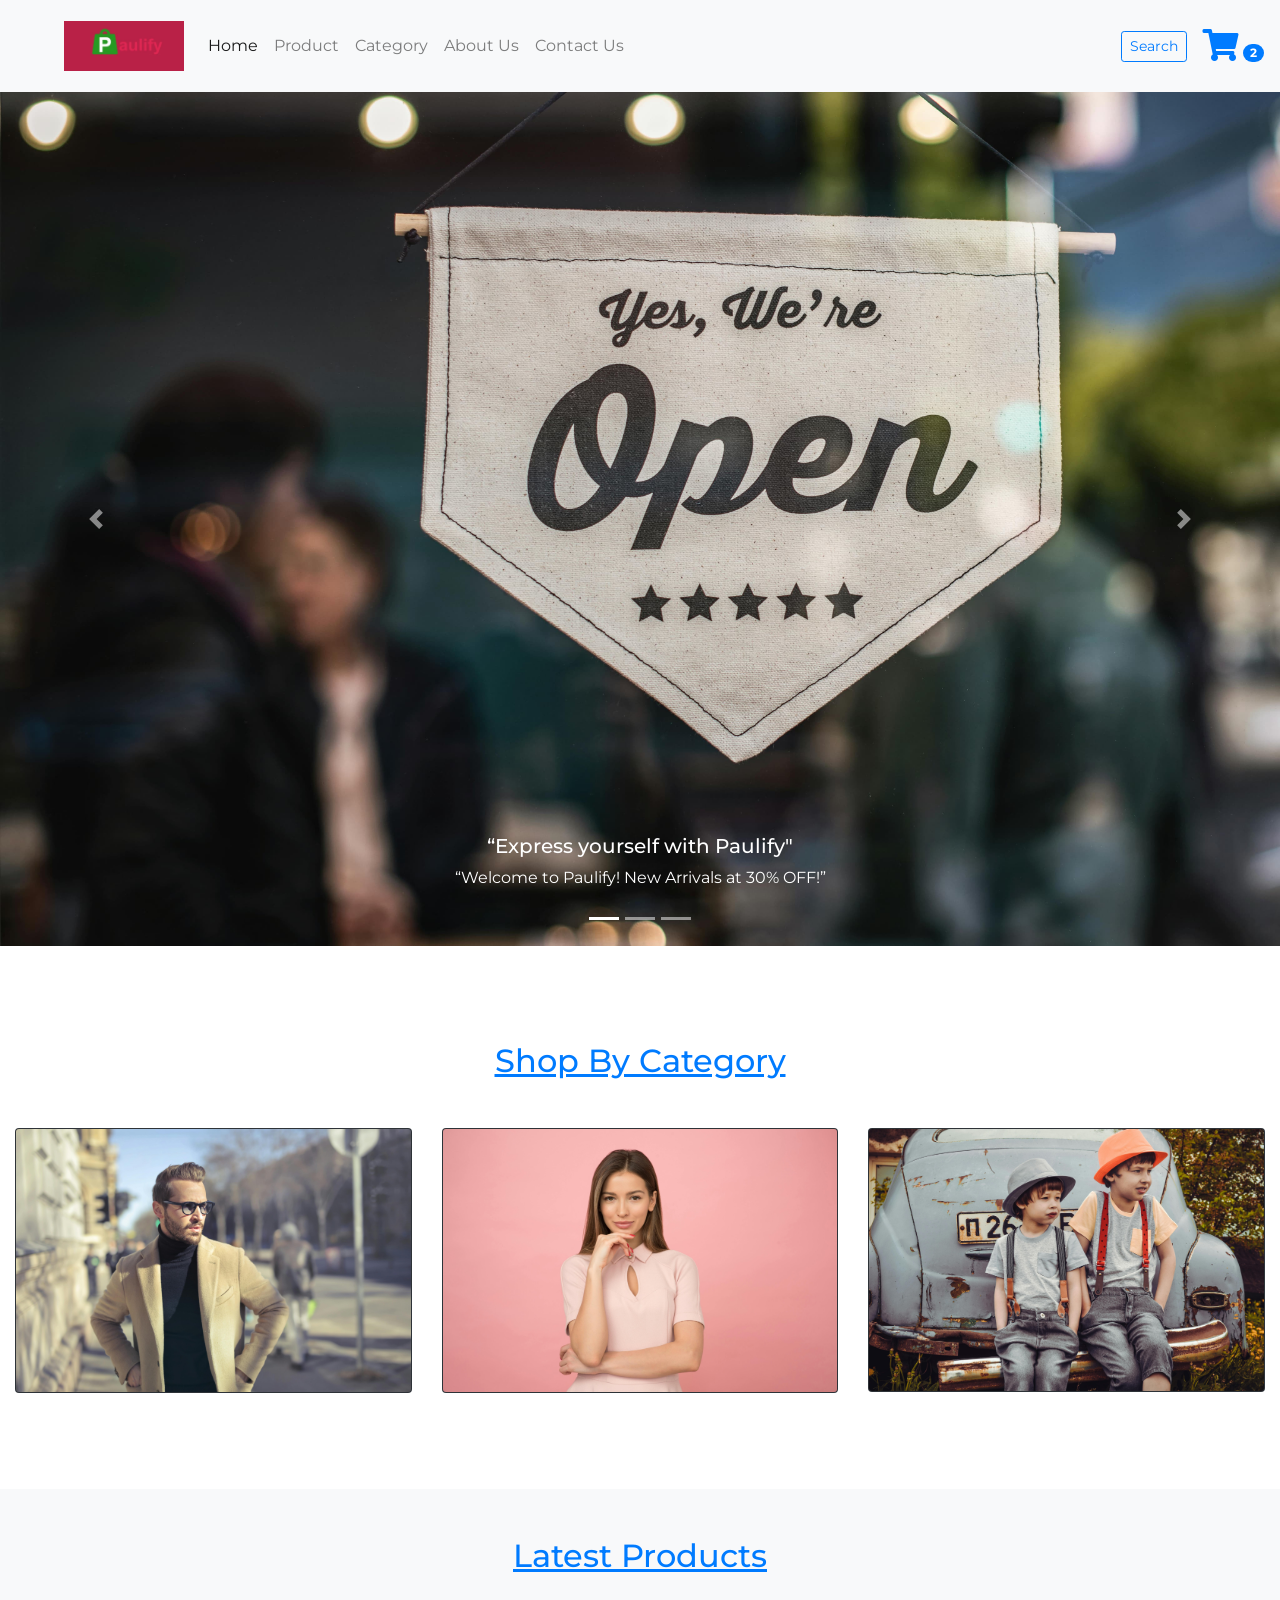
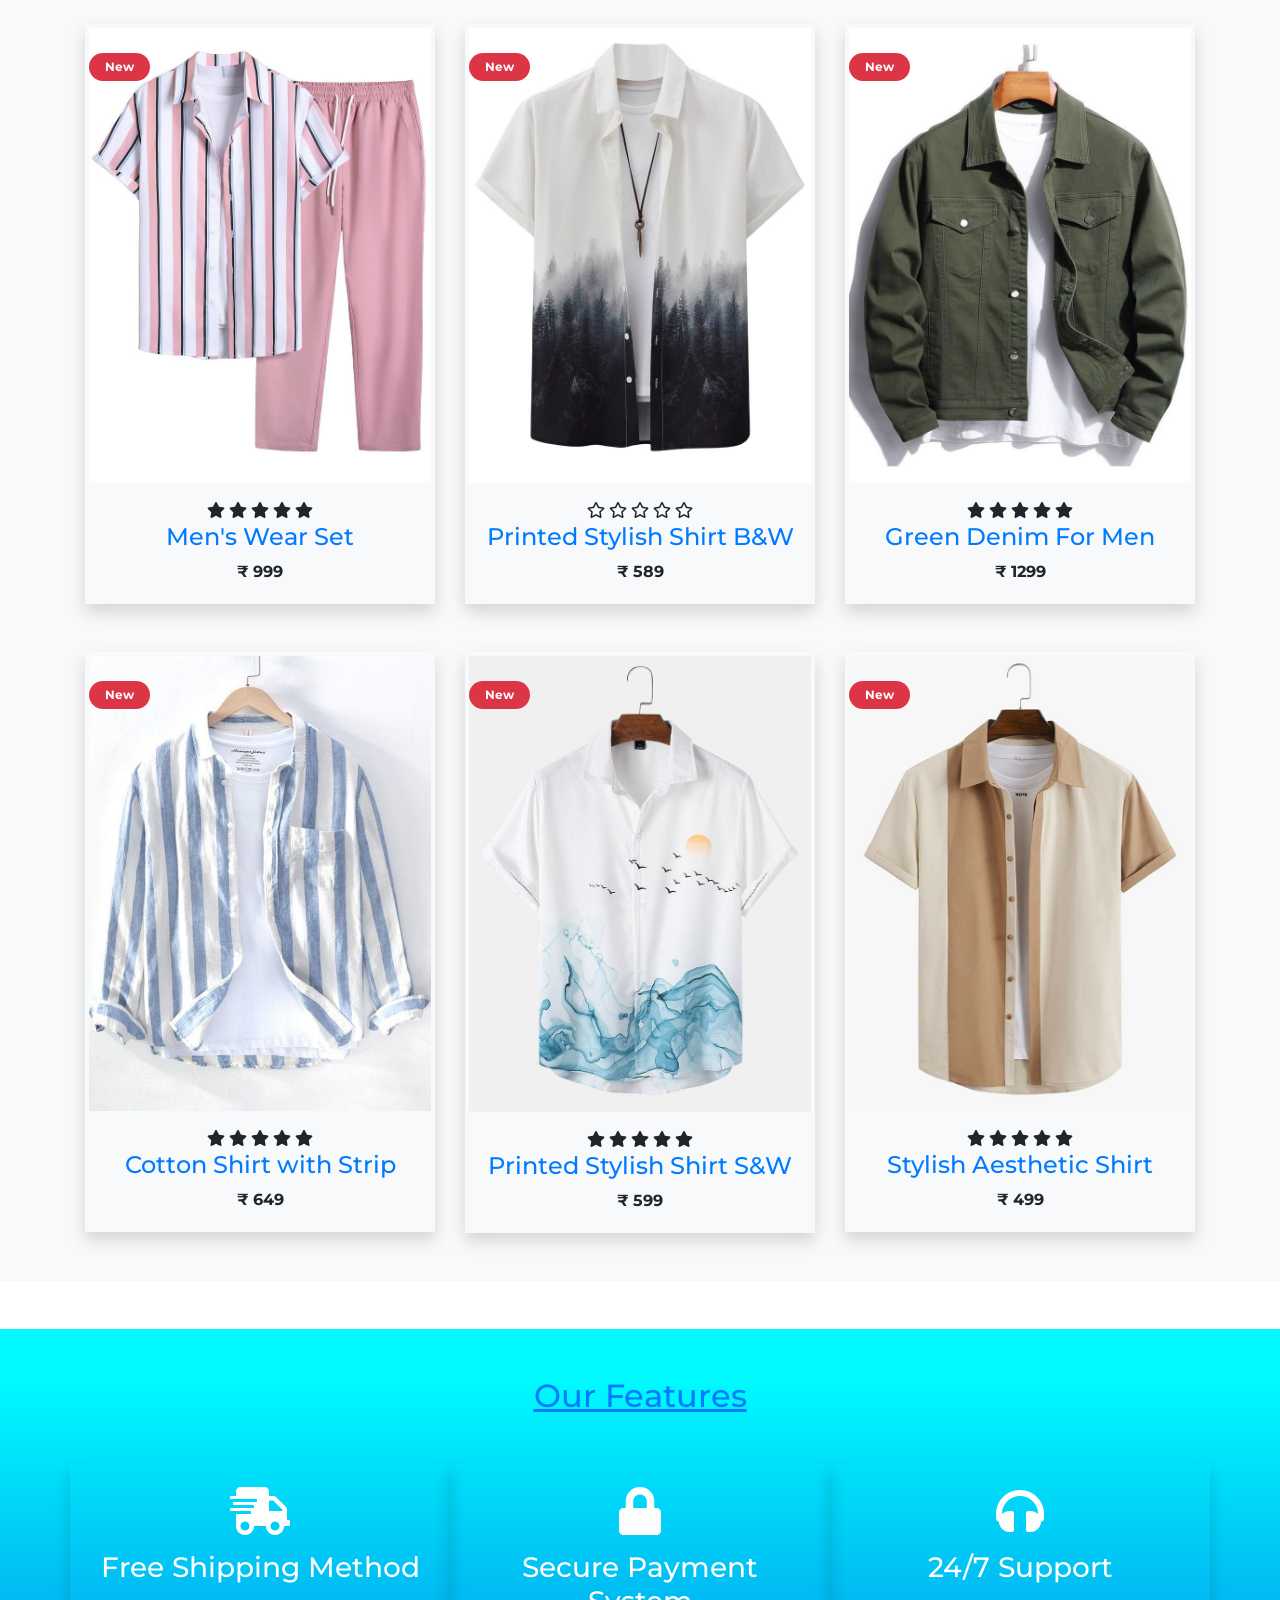
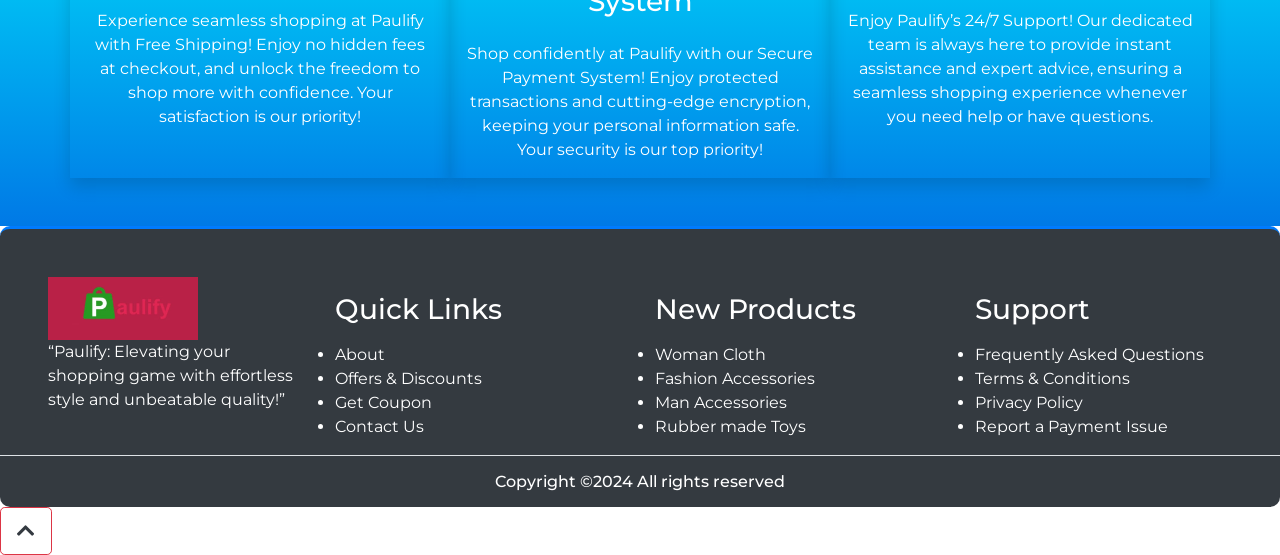
<file: index.html>
<!doctype html>
<html lang="en">
  <head>
    <!-- Required meta tags -->
    <meta charset="utf-8">
    <meta name="viewport" content="width=device-width, initial-scale=1, shrink-to-fit=no">
    <meta name="description" content="Paulify: Elevating your shopping game with effortless style and unbeatable quality!">
    <meta name="keywords" content="e-commerce, fashion, shopping, Paulify">
    <title>Paulify</title>

    <!-- Link to optimized CSS -->
    <link rel="stylesheet" href="assets/css/style.css">

    <!-- Bootstrap CSS -->
    <link rel="stylesheet" href="https://cdn.jsdelivr.net/npm/bootstrap@4.5.3/dist/css/bootstrap.min.css" integrity="sha384-TX8t27EcRE3e/ihU7zmQxVncDAy5uIKz4rEkgIXeMed4M0jlfIDPvg6uqKI2xXr2" crossorigin="anonymous">

    <!-- Font Awesome CDN for icons -->
    <link rel="stylesheet" href="https://cdnjs.cloudflare.com/ajax/libs/font-awesome/5.10.0/css/all.min.css" integrity="sha512-PgQMlq+nqFLV4ylk1gwUOgm6CtIIXkKwaIHp/PAIWHzig/lKZSEGKEysh0TCVbHJXCLN7WetD8TFecIky75ZfQ==" crossorigin="anonymous" referrerpolicy="no-referrer" />
  </head>

  <body>
    <!-- ==========header menu section starts here==========-->
    <header class="header_menu" id="header_menu">
        <div class="container-fluid px-0 shadow">
            <nav class="navbar navbar-expand-lg navbar-light bg-light py-3 ">
                <a class="navbar-brand pl-5 pl-small-0" href="index.html">
                    <img src="assets/images/Paulify_logo.jpeg" class="img img-fluid" width="120px" alt="Paulify Logo">
                </a>
                <button class="navbar-toggler" type="button" data-toggle="collapse" data-target="#navbarSupportedContent" aria-controls="navbarSupportedContent" aria-expanded="false" aria-label="Toggle navigation">
                    <span class="navbar-toggler-icon"></span>
                </button>

                <div class="collapse navbar-collapse" id="navbarSupportedContent">
                    <ul class="navbar-nav mr-auto">
                        <li class="nav-item active">
                            <a class="nav-link" href="index.html">Home <span class="sr-only">(current)</span></a>
                        </li>
                        <li class="nav-item">
                            <a class="nav-link" href="product.html">Product</a>
                        </li>
                        <li class="nav-item">
                            <a class="nav-link" href="category.html">Category</a>
                        </li>
                        <li class="nav-item">
                            <a class="nav-link" href="about.html">About Us</a>
                        </li>
                        <li class="nav-item">
                            <a class="nav-link" href="contact.html">Contact Us</a>
                        </li>
                    </ul>
                    <div class="search mr-3">
                        <a href="search.html" class="btn btn-sm btn-outline-primary">Search</a>
                    </div>
                    <div class="cart">
                        <a href="cart.html" aria-label="Shopping Cart">
                            <i class="fas fa-shopping-cart fa-2x"></i>
                            <span class="badge badge-pill badge-primary">2</span>
                        </a>
                    </div>
                </div>
            </nav>
        </div>
    </header>

    <!-- ==========header menu section ends here========== -->


    <!-- ==========carousel section starts here==========-->
    <section class="header-carousel" id="header_carousel">
        <div id="carouselExampleCaptions" class="carousel slide" data-ride="carousel">
            <ol class="carousel-indicators">
                <li data-target="#carouselExampleCaptions" data-slide-to="0" class="active"></li>
                <li data-target="#carouselExampleCaptions" data-slide-to="1"></li>
                <li data-target="#carouselExampleCaptions" data-slide-to="2"></li>
            </ol>
            <div class="carousel-inner">
                <div class="carousel-item active">
                    <img src="assets/images/img1.jpeg" class="d-block w-100" alt="Express yourself with Paulify">
                    <div class="carousel-caption d-none d-md-block">
            <h5>“Express yourself with Paulify"</h5>
            <p>“Welcome to Paulify! New Arrivals at 30% OFF!”</p>
           </div>
        </div>
        <div class="carousel-item">
          <img src="assets/images/img2.jpeg" class="d-block w-100" alt="img2">
          <div class="carousel-caption d-none d-md-block">
            <h5 style="color: black;">“Crafted for you.”</h5>
            <p style="color: black;">“Shop More, Save More on Paulify – Up to 50% OFF!"</p>
          </div>
       </div>
       <div class="carousel-item">
          <img src="assets/images/img3.jpeg" class="d-block w-100" alt="img3">
          <div class="carousel-caption d-none d-md-block">
            <h5 style="color: black;">“Where elegance meets ease.”</h5>
            <p style="color: black;">“Limited Offer: Free Shipping on Paulify Orders Over ₹500!”</p>
         </div>
      </div>
    </div>
     <a class="carousel-control-prev" href="#carouselExampleCaptions" role="button" data-slide="prev">
       <span class="carousel-control-prev-icon" aria-hidden="true"></span>
       <span class="sr-only">Previous</span>
     </a>
     <a class="carousel-control-next" href="#carouselExampleCaptions" role="button" data-slide="next">
       <span class="carousel-control-next-icon" aria-hidden="true"></span>
       <span class="sr-only">Next</span>
     </a>
     </div>
   </section>
   <!-- ==========carousel section ends here========== -->


   <!-- ==========shop by category starts here========== -->
   <section class="shop_by_category py-5 my-5" id="shop_by_category">
    <div class="container-fluid">
      <div class="section_title text-center mb-5">
        <h1 class="text-capitalize">Shop By category</h1>
      </div>
      <div class="row">
        <div class="col-md-4 col-12">
          <div class="card bg-dark text-white">
            <a href="category.html">
              <img class="card-img img img-fluid" src="assets/images/img4.jpeg" alt="Card Image">
            </a>
          </div>
        </div>
        <div class="col-md-4 col-12 mt-small-5 mb-small-5">
          <div class="card bg-dark text-white">
            <a href="category.html">
              <img class="card-img img img-fluid" src="assets/images/img5.jpeg" alt="Card Image">
            </a>
          </div>
        </div>
        <div class="col-md-4 col-12">
          <div class="card bg-dark text-white">
            <a href="category.html">
              <img class="card-img img img-fluid" src="assets/images/img6.jpeg" alt="Card Image">
            </a>
          </div>
        </div>
      </div>
    </div>
  </section>
  <!-- ==========shop by category ends here========== -->


  <!-- ==========products starts here========== -->
  <section class="products py-5 my-5 bg-light" id="products">
    <div class="container">
      <div class="section_title text-center mb-5">
        <h1 class="text-capitalize">Latest Products</h1>
      </div>
      <div class="row mb-5">
        <div class="col-md-4 col-12">
          <div class="single_product shadow text-center p-1">
            <div class="product_img">
              <a href="product_detail.html"><img src="assets/images/img7.jpeg" class="img img-fluid" alt=""></a>
              <div class="new_product" aria-label="New Product">
                <span class="badge py-2 px-3 badge-pill badge-danger">New</span>
              </div>
              </div>
              <div class="product-caption my-3">
                <div class="product-ratting">
                  <i class="fas fa-star"></i>
                  <i class="fas fa-star"></i>
                  <i class="fas fa-star"></i>
                  <i class="fas fa-star low-star"></i>
                  <i class="fas fa-star low-star"></i>
                </div>
                <h4><a href="product_detail.html">Men's Wear Set</a></h4>
                <div class="price">
                  <b><span class="mr-1">₹</span><span>999</span></b>
                </div>
              </div>
            </div>
          </div>
          <div class="col-md-4 col-12">
          <div class="single_product shadow text-center p-1 mt-small-5 mb-small-5">
            <div class="product_img">
              <a href="product_detail.html"><img src="assets/images/img8.jpeg" class="img img-fluid" alt="img-8"></a>
              <div class="new_product" aria-label="New Product">
                <span class="badge py-2 px-3 badge-pill badge-danger">New</span>
              </div>
              </div>
              <div class="product-caption my-3">
                <div class="product-rating">
                  <i class="far fa-star"></i>
                  <i class="far fa-star"></i>
                  <i class="far fa-star"></i>
                  <i class="far fa-star low-star"></i>
                  <i class="far fa-star low-star"></i>
                </div>
                <h4><a href="product_detail.html">Printed Stylish Shirt B&W</a></h4>
                <div class="price">
                  <b><span class="mr-1">₹</span><span>589</span></b>
                </div>
              </div>
            </div>
          </div>
          <div class="col-md-4 col-12">
          <div class="single_product shadow text-center p-1">
            <div class="product_img">
              <a href="product_detail.html"><img src="assets/images/img9.jpeg" class="img img-fluid" alt="img-9"></a>
              <div class="new_product" aria-label="New Product">
                <span class="badge py-2 px-3 badge-pill badge-danger">New</span>
              </div>
              </div>
              <div class="product-caption my-3">
                <div class="product-rating">
                  <i class="fas fa-star"></i>
                  <i class="fas fa-star"></i>
                  <i class="fas fa-star"></i>
                  <i class="fas fa-star low-star"></i>
                  <i class="fas fa-star low-star"></i>
                </div>
                <h4><a href="product_detail.html">Green Denim For Men</a></h4>
                <div class="price">
                  <b><span class="mr-1">₹</span><span>1299</span></b>
                </div>
              </div>
            </div>
          </div>
        </div>
        <div class="row">
          <div class="col-md-4 col-12">
          <div class="single_product shadow text-center p-1">
            <div class="product_img">
              <a href="product_detail.html"><img src="assets/images/img10.jpeg" class="img img-fluid" alt="img-10"></a>
              <div class="new_product" aria-label="New Product">
                <span class="badge py-2 px-3 badge-pill badge-danger">New</span>
              </div>
              </div>
              <div class="product-caption my-3">
                <div class="product-rating">
                  <i class="fas fa-star"></i>
                  <i class="fas fa-star"></i>
                  <i class="fas fa-star"></i>
                  <i class="fas fa-star low-star"></i>
                  <i class="fas fa-star low-star"></i>
                </div>
                <h4><a href="product_detail.html">Cotton Shirt with Strip</a></h4>
                <div class="price">
                  <b><span class="mr-1">₹</span><span>649</span></b>
                </div>
              </div>
            </div>
          </div>
          <div class="col-md-4 col-12">
          <div class="single_product shadow text-center p-1 mt-small-5 mb-small-5">
            <div class="product_img">
              <a href="product_detail.html"><img src="assets/images/img11.jpeg" class="img img-fluid" alt="img-11"></a>
              <div class="new_product" aria-label="New Product">
                <span class="badge py-2 px-3 badge-pill badge-danger">New</span>
              </div>
              </div>
              <div class="product-caption my-3">
                <div class="product-rating">
                  <i class="fas fa-star"></i>
                  <i class="fas fa-star"></i>
                  <i class="fas fa-star"></i>
                  <i class="fas fa-star low-star"></i>
                  <i class="fas fa-star low-star"></i>
                </div>
                <h4><a href="product_detail.html">Printed Stylish Shirt S&W</a></h4>
                <div class="price">
                  <b><span class="mr-1">₹</span><span>599</span></b>
                </div>
              </div>
            </div>
          </div>
          <div class="col-md-4 col-12">
          <div class="single_product shadow text-center p-1">
            <div class="product_img">
              <a href="product_detail.html"><img src="assets/images/img12.jpeg" class="img img-fluid" alt="img-12"></a>
                <div class="new_product" aria-label="New Product">
  <span class="badge py-2 px-3 badge-pill badge-danger">New</span>
</div>
              </div>
              <div class="product-caption my-3">
                <div class="product-rating">
                  <i class="fas fa-star"></i>
                  <i class="fas fa-star"></i>
                  <i class="fas fa-star"></i>
                  <i class="fas fa-star low-star"></i>
                  <i class="fas fa-star low-star"></i>
                </div>
                <h4><a href="product_detail.html">Stylish Aesthetic Shirt</a></h4>
                <div class="price">
                  <b><span class="mr-1">₹</span><span>499</span></b>
                </div>
              </div>
            </div>
          </div>
        </div>
      </div>
    </section>
    <!-- ==========products ends here========== -->

     
    <!-- ==========feature starts here========== -->
    <section class="feature py-5 mt-5" id="feature">
      <div class="container">
        <div class="section_title text-center mb-5">
          <h1 class="text-capitalize">Our Features</h1>
        </div>
        <div class="row text-white">
          <div class="col-md-4 col-12 shadow p-3">
            <div class="text-center">
              <div class="mb-4">
                <i class="fas fa-shipping-fast fa-3x mb-3 pt-2"></i>
                <div>
                  <h3>Free Shipping Method</h3>
                </div>
              </div>
              <div>
              Experience seamless shopping at Paulify with Free Shipping! Enjoy no hidden fees at checkout, and unlock the freedom to shop more with confidence. Your satisfaction is our priority!</div>
            </div>
          </div>
          <div class="col-md-4 col-12 shadow p-3 mt-small-5 mb-small-5">
            <div class="text-center">
              <div class="mb-4">
                <i class="fas fa-lock fa-3x mb-3 pt-2"></i>
                <div>
                  <h3>Secure Payment System</h3>
                </div>
              </div>
              <div>
                Shop confidently at Paulify with our Secure Payment System! Enjoy protected transactions and cutting-edge encryption, keeping your personal information safe. Your security is our top priority!
              </div>
            </div>
          </div>
          <div class="col-md-4 col-12 shadow p-3">
            <div class="text-center">
              <div class="mb-4">
                <i class="fas fa-headphones fa-3x mb-3 pt-2"></i>
                <div>
                  <h3>24/7 Support</h3>
                </div>
              </div>
              <div>
                Enjoy Paulify’s 24/7 Support! Our dedicated team is always here to provide instant assistance and expert advice, ensuring a seamless shopping experience whenever you need help or have questions.
              </div>
            </div>
          </div>
        </div>
      </div>
    </section>
    <!-- ==========feature ends here========== -->


    <!-- ==========footer starts here========== -->
    <section class="footer_section pt-5 pb-2" id="footer_section">
      <footer>
        <div class="container-fluid">
          <div class="row">
            <div class="col-md-3 col-6 pl-5 pl-small-15">
              <div class="footer_title">
                <a href="index.html"><img src="assets/images/Paulify_logo.jpeg" width="150px" class="img img-fluid" alt="logo"></a>
              </div>
              <div>
                “Paulify: Elevating your shopping game with effortless style and unbeatable quality!”
              </div>
            </div>
            <div class="col-md-3 col-6">
              <div class="footer_title pt-3 mb-3">
                <h3>Quick Links</h3>
              </div>
              <div class="footer_links">
                <ul>
                  <li><a href="about.html">About</a></li>
                  <li><a href="javascript:;">Offers & Discounts</a></li>
                  <li><a href="javascript:;">Get Coupon</a></li>
                  <li><a href="contact.html">Contact Us</a></li>
                </ul>
              </div>
            </div>
            <div class="col-md-3 col-6">
              <div class="footer_title pt-3 mb-3">
                <h3>New Products</h3>
              </div>
              <div class="footer_links">
                <ul>
                  <li><a href="javascript:;">Woman Cloth</a></li>
                  <li><a href="javascript:;">Fashion Accessories</a></li>
                  <li><a href="javascript:;">Man Accessories</a></li>
                  <li><a href="javascript:;">Rubber made Toys</a></li>
                </ul>
              </div>
            </div>
            <div class="col-md-3 col-6">
              <div class="footer_title pt-3 mb-3">
                <h3>Support</h3>
              </div>
              <div class="footer_links">
                <ul>
                  <li><a href="javascript:;">Frequently Asked Questions</a></li>
                  <li><a href="javascript:;">Terms & Conditions</a></li>
                  <li><a href="javascript:;">Privacy Policy</a></li>
                  <li><a href="javascript:;">Report a Payment Issue</a></li>
                </ul>
              </div>
            </div>
          </div>
        </div>
        <div class="border-top">
          <h6 class="text-center mt-3">Copyright ©2024 All rights reserved</h6>
        </div>
      </footer>
    </section>
    <div class="backtop">
      <a id="button" href="#top" class="btn btn-lg btn-outline-danger" role="button">
        <i class="fas fa-chevron-up text-dark"></i>
      </a>
    </div>
    <!-- ==========footer ends here========== -->



    <!-- Option 2: jQuery, Popper.js, and Bootstrap JS -->
    <script src="https://code.jquery.com/jquery-3.5.1.slim.min.js" integrity="sha384-DfXdz2htPH0lsSSs5nCTpuj/zy4C+OGpamoFVy38MVBnE+IbbVYUew+OrCXaRkfj" crossorigin="anonymous"></script>
    <script src="https://cdn.jsdelivr.net/npm/popper.js@1.16.1/dist/umd/popper.min.js" integrity="sha384-9/reFTGAW83EW2RDu2S0VKaIzap3H66lZH81PoYlFhbGU+6BZp6G7niu735Sk7lN" crossorigin="anonymous"></script>
    <script src="https://cdn.jsdelivr.net/npm/bootstrap@4.5.3/dist/js/bootstrap.min.js" integrity="sha384-w1Q4orYjBQndcko6MimVbzY0tgp4pWB4lZ7lr30WKz0vr/aWKhXdBNmNb5D92v7s" crossorigin="anonymous"></script>
    
  </body>
</html>
</file>
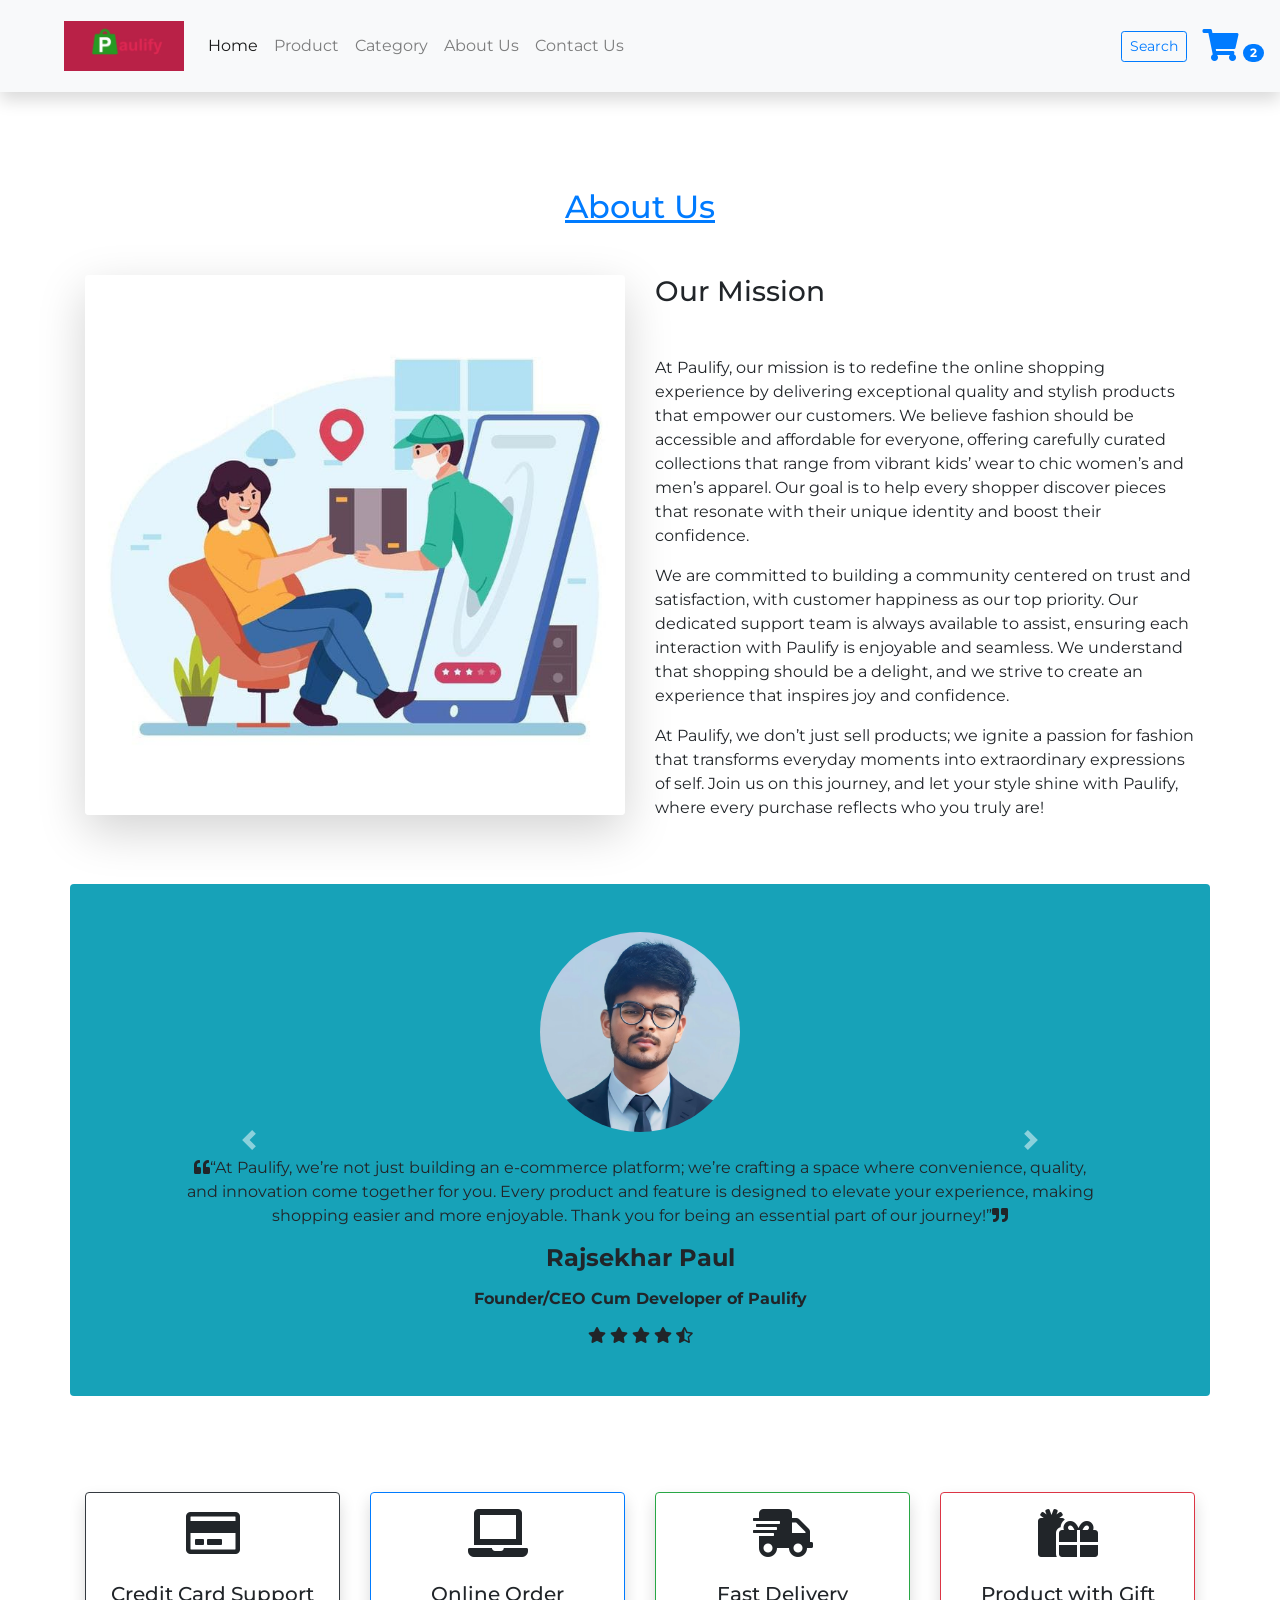
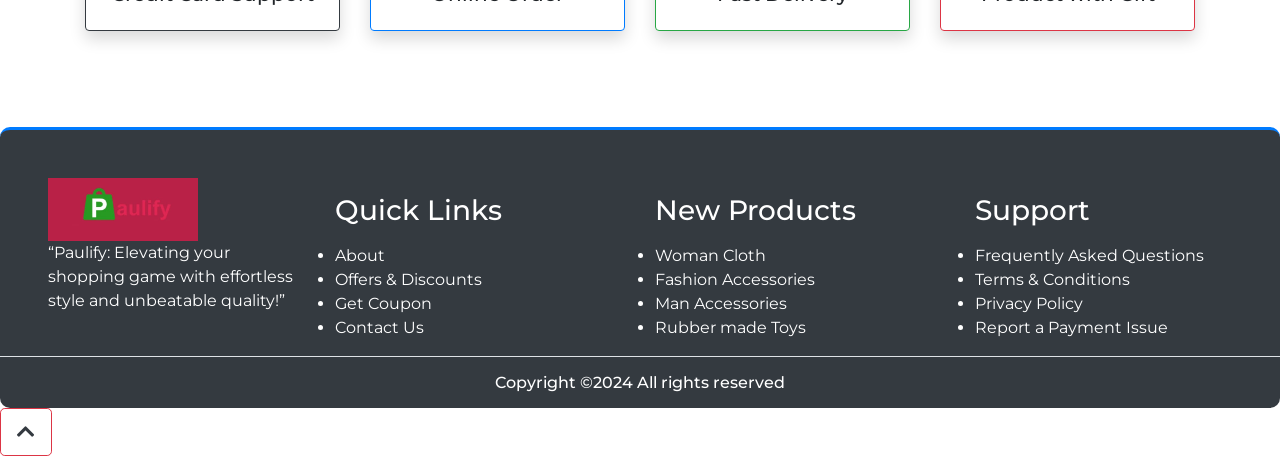
<file: about.html>
<!doctype html>
<html lang="en">
  <head>
    <!-- Required meta tags -->
    <meta charset="utf-8">
    <meta name="viewport" content="width=device-width, initial-scale=1, shrink-to-fit=no">
    <meta name="description" content="Paulify: Elevating your shopping game with effortless style and unbeatable quality!">
    <meta name="keywords" content="e-commerce, fashion, shopping, Paulify">
    <title>Paulify</title>

    <!-- Link to optimized CSS -->
    <link rel="stylesheet" href="assets/css/style.css">

    <!-- Bootstrap CSS -->
    <link rel="stylesheet" href="https://cdn.jsdelivr.net/npm/bootstrap@4.5.3/dist/css/bootstrap.min.css" integrity="sha384-TX8t27EcRE3e/ihU7zmQxVncDAy5uIKz4rEkgIXeMed4M0jlfIDPvg6uqKI2xXr2" crossorigin="anonymous">

    <!-- Font Awesome CDN for icons -->
    <link rel="stylesheet" href="https://cdnjs.cloudflare.com/ajax/libs/font-awesome/5.10.0/css/all.min.css" integrity="sha512-PgQMlq+nqFLV4ylk1gwUOgm6CtIIXkKwaIHp/PAIWHzig/lKZSEGKEysh0TCVbHJXCLN7WetD8TFecIky75ZfQ==" crossorigin="anonymous" referrerpolicy="no-referrer" />
  </head>

  <body>
    <!-- ==========header menu section starts here==========-->
    <header class="header_menu" id="header_menu">
        <div class="container-fluid px-0 shadow">
            <nav class="navbar navbar-expand-lg navbar-light bg-light py-3 ">
                <a class="navbar-brand pl-5 pl-small-0" href="index.html">
                    <img src="assets/images/Paulify_logo.jpeg" class="img img-fluid" width="120px" alt="Paulify Logo">
                </a>
                <button class="navbar-toggler" type="button" data-toggle="collapse" data-target="#navbarSupportedContent" aria-controls="navbarSupportedContent" aria-expanded="false" aria-label="Toggle navigation">
                    <span class="navbar-toggler-icon"></span>
                </button>

                <div class="collapse navbar-collapse" id="navbarSupportedContent">
                    <ul class="navbar-nav mr-auto">
                        <li class="nav-item active">
                            <a class="nav-link" href="index.html">Home <span class="sr-only">(current)</span></a>
                        </li>
                        <li class="nav-item">
                            <a class="nav-link" href="product.html">Product</a>
                        </li>
                        <li class="nav-item">
                            <a class="nav-link" href="category.html">Category</a>
                        </li>
                        <li class="nav-item">
                            <a class="nav-link" href="about.html">About Us</a>
                        </li>
                        <li class="nav-item">
                            <a class="nav-link" href="contact.html">Contact Us</a>
                        </li>
                    </ul>
                    <div class="search mr-3">
                        <a href="search.html" class="btn btn-sm btn-outline-primary">Search</a>
                    </div>
                    <div class="cart">
                        <a href="cart.html" aria-label="Shopping Cart">
                            <i class="fas fa-shopping-cart fa-2x"></i>
                            <span class="badge badge-pill badge-primary">2</span>
                        </a>
                    </div>
                </div>
            </nav>
        </div>
    </header>

    <!-- ==========header menu section ends here========== -->

    
    <!-- ==========about starts here========== -->
    <section class="about py-5 my-5" id="about">
    	<div class="container ">
    		<div class="section_title text-center mb-5">
    			<h1 class="text-capitalize">About Us</h1>
    		</div>
    		<div class="row">
    			<div class="col-md-6">
    				<div class="row">
    					<div class="col-md-12">
    						<img src="assets/images/About_img.jpeg" class="img img-fluid rounded shadow-lg" alt="about us image">
    					</div>
    				</div>
    			</div>
    			<div class="col-md-6">

    				<div class="row">
    					<div class="col-md-12">
    						<div class="title">
    							<h3>Our Mission</h3>
    						</div>
    						<div class="about_text mt-sm-5">
    							<p>At Paulify, our mission is to redefine the online shopping experience by delivering exceptional quality and stylish products that empower our customers. We believe fashion should be accessible and affordable for everyone, offering carefully curated collections that range from vibrant kids’ wear to chic women’s and men’s apparel. Our goal is to help every shopper discover pieces that resonate with their unique identity and boost their confidence.</p>
    							<p>We are committed to building a community centered on trust and satisfaction, with customer happiness as our top priority. Our dedicated support team is always available to assist, ensuring each interaction with Paulify is enjoyable and seamless. We understand that shopping should be a delight, and we strive to create an experience that inspires joy and confidence.</p>
    							<p>At Paulify, we don’t just sell products; we ignite a passion for fashion that transforms everyday moments into extraordinary expressions of self. Join us on this journey, and let your style shine with Paulify, where every purchase reflects who you truly are!</p>
    						</div>
    					</div>
    				</div>
    			</div>
    		</div>
    		<div class="row">
    			<!-- ==============testimonial starts here============== -->
    			<section class="text-center bg-info my-5 py-5 rounded">
    				<div class="col-md-10 col-10 mx-auto">
    					<!-- Carousel Wrapper -->
    					<div id="carousel-example-1" class="carousel slide carousel-fade" data-ride="carousel" data-interval="false">
    						<!--Slides-->
    						<div class="carousel-inner">
    							<!--First slide-->
    							<div class="carousel-item active">
    								<div class="testimonial">
    									<!--Avatar-->
    									<div class="avatar mx-auto mb-4">
    										<img src="assets/images/Founder.jpeg" width="200px" class="rounded-circle img-fluid" alt="Founder_img">
    									</div>
    									<!--Content-->
    									<p><i class="fas fa-quote-left"></i>“At Paulify, we’re not just building an e-commerce platform; we’re crafting a space where convenience, quality, and innovation come together for you. Every product and feature is designed to elevate your experience, making shopping easier and more enjoyable. Thank you for being an essential part of our journey!”<i class="fas fa-quote-right"></i></p>
    									<h4 class="font-weight-bold">Rajsekhar Paul</h4>
    									<h6 class="font-weight-bold my-3">Founder/CEO Cum Developer of Paulify</h6>
    									<!--Review-->
    									<i class="fas fa-star blue-text"> </i>
    									<i class="fas fa-star blue-text"> </i>
    									<i class="fas fa-star blue-text"> </i>
    									<i class="fas fa-star blue-text"> </i>
    									<i class="fas fa-star-half-alt blue-text"> </i>
    								</div>
    							</div>
    							<!--First slide-->
    							<!--Second slide-->
    							<div class="carousel-item">
    								<div class="testimonial">
    									<!--Avatar-->
    									<div class="avatar mx-auto mb-4">
    										<img src="assets/images/Product_manager.jpeg" width="200px" class="rounded-circle img-fluid" alt="Product_manager_img">
    									</div>
    									<!--Content-->
    									<p><i class="fas fa-quote-left"></i>As the Product Manager at Paulify, I’m passionate about curating a vibrant collection that reflects your unique style! Your feedback fuels our innovation, ensuring every product exceeds your expectations. Together, we’ll elevate your shopping experience and create a lineup that you’ll absolutely adore. Thank you for being with us!<i class="fas fa-quote-right"></i></p>
    									<h4 class="font-weight-bold">Emma Thompson</h>
    									<h6 class="font-weight-bold my-3">Product Manager of Paulify</h6>
    									<!--Review-->
    									<i class="fas fa-star blue-text"> </i>
    									<i class="fas fa-star blue-text"> </i>
    									<i class="fas fa-star blue-text"> </i>
    									<i class="fas fa-star blue-text"> </i>
    									<i class="fas fa-star-half-alt blue-text"> </i>
    								</div>
    							</div>
    							<!--Second slide-->
    							<!--Third slide-->
    							<div class="carousel-item">
    								<div class="testimonial">
    									<!--Avatar-->
    									<div class="avatar mx-auto mb-4">
    										<img src="assets/images/Marketing_manager.jpeg" width="200px" class="rounded-circle img-fluid" alt="Marketing_manager_img">
    									</div>
    									<!--Content-->
    									<p><i class="fas fa-quote-left"></i>As the Marketing Manager at Paulify, I’m thrilled to connect you with our exciting brand! My mission is to bring you irresistible offers and trending products that spark joy. Your satisfaction drives our creativity, and together, we’ll create a shopping experience that’s unforgettable. Thank you for being part of our journey!<i class="fas fa-quote-right"></i></p>
    									<h4 class="font-weight-bold">Olivia Martinez</h4>
    									<h6 class="font-weight-bold my-3">Marketing Manager of Paulify</h6>
    									<!--Review-->
    									<i class="fas fa-star blue-text"> </i>
    									<i class="fas fa-star blue-text"> </i>
    									<i class="fas fa-star blue-text"> </i>
    									<i class="fas fa-star blue-text"> </i>
    									<i class="fas fa-star-half-alt blue-text"> </i>
    								</div>
    							</div>
    							<!--Third slide-->
    						</div>
    						<!--Slides-->
    						<!--Controls-->
    						<a class="carousel-control-prev left carousel-control" href="#carousel-example-1" role="button" data-slide="prev">
    							<span class="carousel-control-prev-icon" aria-hidden="true"></span>
    							<span class="sr-only">Previous</span>
    						</a>
    						<a class="carousel-control-next right carousel-control" href="#carousel-example-1" role="button" data-slide="next">
    							<span class="carousel-control-next-icon" aria-hidden="true"></span>
    							<span class="sr-only">Next</span>
    						</a>
    						<!--Controls-->
    					</div>
    					<!-- Carousel Wrapper -->
    				</div>
    			</section>
    			<!-- ==========testimonial ends here========== -->
    		</div>
    		<div class="row mt-5">
    			<div class="col-md-3 col-6">
    				<div class="border border-dark rounded shadow text-center p-3">
    					<div class="mb-4">
    						<i class="far fa-credit-card fa-3x"></i>
    					</div>
    					<div>
    						<h5>Credit Card Support</h5>
    					</div>
    				</div>
    			</div>
    			<div class="col-md-3 col-6 mt-small-2 mb-small-2">
    				<div class="border border-primary rounded shadow text-center p-3">
    					<div class="mb-4">
    						<i class="fas fa-laptop fa-3x"></i>
    					</div>
    				<div>
    					<h5>Online Order</h5>
    				</div>
    			</div>
    		</div>
    		<div class="col-md-3 col-6">
    			<div class="border border-success rounded shadow text-center p-3">
    				<div class="mb-4">
    					<i class="fas fa-shipping-fast fa-3x"></i>
    				</div>
    				<div>
    					<h5>Fast Delivery</h5>
    				</div>
    			</div>
    		</div>
    		<div class="col-md-3 col-6">
    			<div class="border border-danger rounded shadow text-center p-3">
    				<div class="mb-4">
    					<i class="fas fa-gifts fa-3x"></i>
    				</div>
    				<div>
    					<h5>Product with Gift</h5>
    				</div>
    			</div>
    		</div>
    	</div>
    </div>
</section>

<!-- ==========about ends here========== -->


    <!-- ==========footer starts here========== -->
    <section class="footer_section pt-5 pb-2" id="footer_section">
      <footer>
        <div class="container-fluid">
          <div class="row">
            <div class="col-md-3 col-6 pl-5 pl-small-15">
              <div class="footer_title">
                <a href="index.html"><img src="assets/images/Paulify_logo.jpeg" width="150px" class="img img-fluid" alt="logo"></a>
              </div>
              <div>
               “Paulify: Elevating your shopping game with effortless style and unbeatable quality!”
              </div>
            </div>
            <div class="col-md-3 col-6">
              <div class="footer_title pt-3 mb-3">
                <h3>Quick Links</h3>
              </div>
              <div class="footer_links">
                <ul>
                  <li><a href="about.html">About</a></li>
                  <li><a href="javascript:;">Offers & Discounts</a></li>
                  <li><a href="javascript:;">Get Coupon</a></li>
                  <li><a href="contact.html">Contact Us</a></li>
                </ul>
              </div>
            </div>
            <div class="col-md-3 col-6">
              <div class="footer_title pt-3 mb-3">
                <h3>New Products</h3>
              </div>
              <div class="footer_links">
                <ul>
                  <li><a href="javascript:;">Woman Cloth</a></li>
                  <li><a href="javascript:;">Fashion Accessories</a></li>
                  <li><a href="javascript:;">Man Accessories</a></li>
                  <li><a href="javascript:;">Rubber made Toys</a></li>
                </ul>
              </div>
            </div>
            <div class="col-md-3 col-6">
              <div class="footer_title pt-3 mb-3">
                <h3>Support</h3>
              </div>
              <div class="footer_links">
                <ul>
                  <li><a href="javascript:;">Frequently Asked Questions</a></li>
                  <li><a href="javascript:;">Terms & Conditions</a></li>
                  <li><a href="javascript:;">Privacy Policy</a></li>
                  <li><a href="javascript:;">Report a Payment Issue</a></li>
                </ul>
              </div>
            </div>
          </div>
        </div>
        <div class="border-top">
          <h6 class="text-center mt-3">Copyright ©2024 All rights reserved</h6>
        </div>
      </footer>
    </section>
    <div class="backtop">
      <a id="button" href="#top" class="btn btn-lg btn-outline-danger" role="button">
        <i class="fas fa-chevron-up text-dark"></i>
      </a>
    </div>
    <!-- ==========footer ends here========== -->



    <!-- Option 2: jQuery, Popper.js, and Bootstrap JS -->
    <script src="https://code.jquery.com/jquery-3.5.1.slim.min.js" integrity="sha384-DfXdz2htPH0lsSSs5nCTpuj/zy4C+OGpamoFVy38MVBnE+IbbVYUew+OrCXaRkfj" crossorigin="anonymous"></script>
    <script src="https://cdn.jsdelivr.net/npm/popper.js@1.16.1/dist/umd/popper.min.js" integrity="sha384-9/reFTGAW83EW2RDu2S0VKaIzap3H66lZH81PoYlFhbGU+6BZp6G7niu735Sk7lN" crossorigin="anonymous"></script>
    <script src="https://cdn.jsdelivr.net/npm/bootstrap@4.5.3/dist/js/bootstrap.min.js" integrity="sha384-w1Q4orYjBQndcko6MimVbzY0tgp4pWB4lZ7lr30WKz0vr/aWKhXdBNmNb5D92v7s" crossorigin="anonymous"></script>
    
  </body>
</html>
</file>
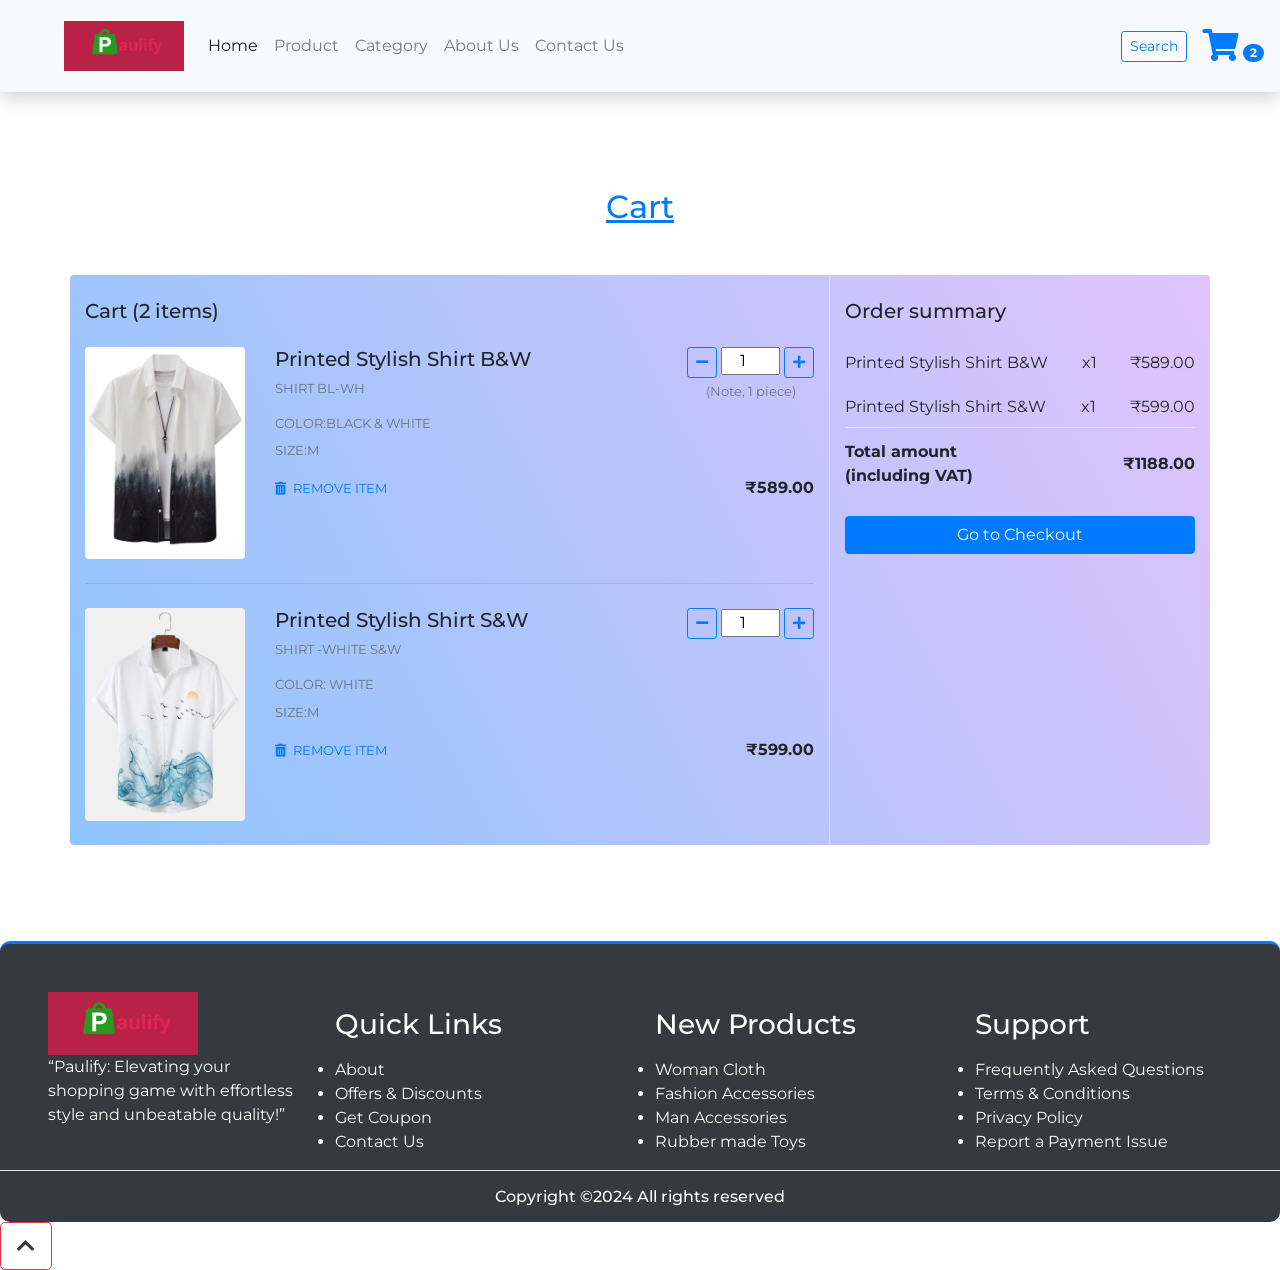
<file: cart.html>
<!doctype html>
<html lang="en">
  <head>
    <!-- Required meta tags -->
    <meta charset="utf-8">
    <meta name="viewport" content="width=device-width, initial-scale=1, shrink-to-fit=no">
    <meta name="description" content="Paulify: Elevating your shopping game with effortless style and unbeatable quality!">
    <meta name="keywords" content="e-commerce, fashion, shopping, Paulify">
    <title>Paulify</title>

    <!-- Link to optimized CSS -->
    <link rel="stylesheet" href="assets/css/style.css">

    <!-- Bootstrap CSS -->
    <link rel="stylesheet" href="https://cdn.jsdelivr.net/npm/bootstrap@4.5.3/dist/css/bootstrap.min.css" integrity="sha384-TX8t27EcRE3e/ihU7zmQxVncDAy5uIKz4rEkgIXeMed4M0jlfIDPvg6uqKI2xXr2" crossorigin="anonymous">

    <!-- Font Awesome CDN for icons -->
    <link rel="stylesheet" href="https://cdnjs.cloudflare.com/ajax/libs/font-awesome/5.10.0/css/all.min.css" integrity="sha512-PgQMlq+nqFLV4ylk1gwUOgm6CtIIXkKwaIHp/PAIWHzig/lKZSEGKEysh0TCVbHJXCLN7WetD8TFecIky75ZfQ==" crossorigin="anonymous" referrerpolicy="no-referrer" />
  </head>

  <body>
    <!-- ==========header menu section starts here==========-->
    <header class="header_menu" id="header_menu">
        <div class="container-fluid px-0 shadow">
            <nav class="navbar navbar-expand-lg navbar-light bg-light py-3 ">
                <a class="navbar-brand pl-5 pl-small-0" href="index.html">
                    <img src="assets/images/Paulify_logo.jpeg" class="img img-fluid" width="120px" alt="Paulify Logo">
                </a>
                <button class="navbar-toggler" type="button" data-toggle="collapse" data-target="#navbarSupportedContent" aria-controls="navbarSupportedContent" aria-expanded="false" aria-label="Toggle navigation">
                    <span class="navbar-toggler-icon"></span>
                </button>

                <div class="collapse navbar-collapse" id="navbarSupportedContent">
                    <ul class="navbar-nav mr-auto">
                        <li class="nav-item active">
                            <a class="nav-link" href="index.html">Home <span class="sr-only">(current)</span></a>
                        </li>
                        <li class="nav-item">
                            <a class="nav-link" href="product.html">Product</a>
                        </li>
                        <li class="nav-item">
                            <a class="nav-link" href="category.html">Category</a>
                        </li>
                        <li class="nav-item">
                            <a class="nav-link" href="about.html">About Us</a>
                        </li>
                        <li class="nav-item">
                            <a class="nav-link" href="contact.html">Contact Us</a>
                        </li>
                    </ul>
                    <div class="search mr-3">
                        <a href="search.html" class="btn btn-sm btn-outline-primary">Search</a>
                    </div>
                    <div class="cart">
                        <a href="cart.html" aria-label="Shopping Cart">
                            <i class="fas fa-shopping-cart fa-2x"></i>
                            <span class="badge badge-pill badge-primary">2</span>
                        </a>
                    </div>
                </div>
            </nav>
        </div>
    </header>

    <!-- ==========header menu section ends here========== -->


    <!-- ==============cart starts here============== -->
    <section class="cart py-5 my-5" id="cart">
    	<div class="container ">
    		<div class="section_title text-center mb-5">
    			<h1 class="text-capitalize">Cart</h1>
    		</div>
    		<div class="row bg_cart_1 rounded">
    			<!--Grid column-->
    			<div class="col-md-8 border-right">
    				<!-- Card -->
    				<div class="mb-3">
    					<div class="pt-4">
    						<h5 class="mb-4">Cart (<span>2</span> items)</h5>
    						<div class="row mb-4">
    							<div class="col-md-5 col-lg-3 col-xl-3">
    								<div class="rounded mb-3 mb-md-0">
    									<img class="img-fluid w-100 rounded" src="assets/images/img8.jpeg" alt="Sample">
    								</div>
    							</div>
    							<div class="col-md-7 col-lg-9 col-xl-9">
    								<div>
    									<div class="d-flex justify-content-between">
    										<div>
    											<h5>Printed Stylish Shirt B&W</h5>
    											<p class="mb-3 text-muted text-uppercase small">Shirt BL-WH</p>
    											<p class="mb-2 text-muted text-uppercase small">Color:Black & White</p>
    											<p class="mb-3 text-muted text-uppercase small">Size:M</p>
    										</div>
    										<div>
    											<div class="mb-0 w-100">
    												<button onclick="this.parentNode.querySelector('input[type=number]').stepDown()" class="btn btn-sm btn-outline-primary">
    													<i class="fas fa-minus"></i>
    												</button>
    												<input class="quantity text-center" min="0" max="10" name="quantity" value="1" type="number">
    												<button onclick="this.parentNode.querySelector('input[type=number]').stepUp()" class="btn btn-sm btn-outline-primary">
    													<i class="fas fa-plus"></i>
    												</button>
    											</div>
    											<small class="form-text text-muted text-center">
    												(Note, 1 piece)
    											</small>
    										</div>
    									</div>
    									<div class="d-flex justify-content-between align-items-center">
    										<div>
    											<a href="javascript:;" type="button" class="small text-uppercase mr-3"><i class="fas fa-trash-alt mr-1"></i> Remove item </a>
    										</div>
    										<p class="mb-0"><span><strong id="summary">₹589.00</strong></span></p class="mb-0">
    									</div>
    								</div>
    							</div>
    						</div>
    						<hr class="mb-4">
    						<div class="row mb-4">
    							<div class="col-md-5 col-lg-3 col-xl-3">
    								<div class="rounded mb-3 mb-md-0">
    									<img class="img-fluid w-100 rounded" src="assets/images/img11.jpeg" alt="Sample">
    								</div>
    							</div>
    							<div class="col-md-7 col-lg-9 col-xl-9">
    								<div>
    									<div class="d-flex justify-content-between">
    										<div>
    											<h5>Printed Stylish Shirt S&W</h5>
    											<p class="mb-3 text-muted text-uppercase small">Shirt -White S&W</p>
    											<p class="mb-2 text-muted text-uppercase small">Color: White</p>
    											<p class="mb-3 text-muted text-uppercase small">Size:M</p>
    										</div>
    										<div>
    											<div class="mb-0 w-100">
    												<button onclick="this.parentNode.querySelector('input[type=number]').stepDown()" class="btn btn-sm btn-outline-primary">
    													<i class="fas fa-minus"></i>
    												</button>
    												<input class="quantity text-center" min="0" max="10" name="quantity" value="1" type="number">
    												<button onclick="this.parentNode.querySelector('input[type=number]').stepUp()" class="btn btn-sm btn-outline-primary">
    													<i class="fas fa-plus"></i>
    												</button>
    											</div>
    										</div>
    									</div>
    									<div class="d-flex justify-content-between align-items-center">
    										<div>
    											<a href="javascript:;" type="button" class="small text-uppercase mr-3"><i class="fas fa-trash-alt mr-1"></i> Remove item </a>
    										</div>
    										<p class="mb-0"><span><strong id="summary">₹599.00</strong></span></p class="mb-0">
    									</div>
    								</div>
    							</div>
    						</div>
    					</div>
    				</div>
    			</div>
    			<!--Grid column-->

    		    <!--Grid column-->
    		    <div class="col-md-4 rounded">
    		    	<!-- Card -->
    		    	<div class="mb-3">
    		    		<div class="pt-4">
    		    			<h5 class="mb-3">Order summary</h5>
    		    			<ul class="list-group list-group-flush">
    		    				<li class="list-group-item d-flex justify-content-between align-items-center border-0 px-0 pb-2">
    		    					<span>Printed Stylish Shirt B&W</span>
    		    					<span>x1</span>
    		    					<span>₹589.00</span>
    		    				</li>
    		    				<li class="list-group-item d-flex justify-content-between align-items-center border-0 px-0 pb-2">
    		    					<span>Printed Stylish Shirt S&W</span>
    		    					<span>x1</span>
    		    					<span>₹599.00</span>
    		    				</li>
    		    				<li class="list-group-item d-flex justify-content-between align-items-center border-top px-0 mb-3">
    		    					<div>
    		    						<strong>Total amount</strong>
    		    						<strong>
    		    							<p class="mb-0">(including VAT)</p>
    		    						</strong>
    		    					</div>
    		    					<span><strong>₹1188.00</strong></span>
    		    				</li>
    		    			</ul>
    		    			<a href="checkout.html" class="btn btn-primary btn-block">Go to Checkout</a>
    		    		</div>
    		    	</div>
    		    	<!-- Card -->
    		    </div>
    		    <!--Grid column-->
    		</div>
    	</div>
    </section>

    <!-- ==============cart ends here============== -->


    <!-- ==========footer starts here========== -->
    <section class="footer_section pt-5 pb-2" id="footer_section">
      <footer>
        <div class="container-fluid">
          <div class="row">
            <div class="col-md-3 col-6 pl-5 pl-small-15">
              <div class="footer_title">
                <a href="index.html"><img src="assets/images/Paulify_logo.jpeg" width="150px" class="img img-fluid" alt="logo"></a>
              </div>
              <div>
                “Paulify: Elevating your shopping game with effortless style and unbeatable quality!”
              </div>
            </div>
            <div class="col-md-3 col-6">
              <div class="footer_title pt-3 mb-3">
                <h3>Quick Links</h3>
              </div>
              <div class="footer_links">
                <ul>
                  <li><a href="about.html">About</a></li>
                  <li><a href="javascript:;">Offers & Discounts</a></li>
                  <li><a href="javascript:;">Get Coupon</a></li>
                  <li><a href="contact.html">Contact Us</a></li>
                </ul>
              </div>
            </div>
            <div class="col-md-3 col-6">
              <div class="footer_title pt-3 mb-3">
                <h3>New Products</h3>
              </div>
              <div class="footer_links">
                <ul>
                  <li><a href="javascript:;">Woman Cloth</a></li>
                  <li><a href="javascript:;">Fashion Accessories</a></li>
                  <li><a href="javascript:;">Man Accessories</a></li>
                  <li><a href="javascript:;">Rubber made Toys</a></li>
                </ul>
              </div>
            </div>
            <div class="col-md-3 col-6">
              <div class="footer_title pt-3 mb-3">
                <h3>Support</h3>
              </div>
              <div class="footer_links">
                <ul>
                  <li><a href="javascript:;">Frequently Asked Questions</a></li>
                  <li><a href="javascript:;">Terms & Conditions</a></li>
                  <li><a href="javascript:;">Privacy Policy</a></li>
                  <li><a href="javascript:;">Report a Payment Issue</a></li>
                </ul>
              </div>
            </div>
          </div>
        </div>
        <div class="border-top">
          <h6 class="text-center mt-3">Copyright ©2024 All rights reserved</h6>
        </div>
      </footer>
    </section>
    <div class="backtop">
      <a id="button" href="#top" class="btn btn-lg btn-outline-danger" role="button">
        <i class="fas fa-chevron-up text-dark"></i>
      </a>
    </div>
    <!-- ==========footer ends here========== -->



    <!-- Option 2: jQuery, Popper.js, and Bootstrap JS -->
    <script src="https://code.jquery.com/jquery-3.5.1.slim.min.js" integrity="sha384-DfXdz2htPH0lsSSs5nCTpuj/zy4C+OGpamoFVy38MVBnE+IbbVYUew+OrCXaRkfj" crossorigin="anonymous"></script>
    <script src="https://cdn.jsdelivr.net/npm/popper.js@1.16.1/dist/umd/popper.min.js" integrity="sha384-9/reFTGAW83EW2RDu2S0VKaIzap3H66lZH81PoYlFhbGU+6BZp6G7niu735Sk7lN" crossorigin="anonymous"></script>
    <script src="https://cdn.jsdelivr.net/npm/bootstrap@4.5.3/dist/js/bootstrap.min.js" integrity="sha384-w1Q4orYjBQndcko6MimVbzY0tgp4pWB4lZ7lr30WKz0vr/aWKhXdBNmNb5D92v7s" crossorigin="anonymous"></script>
    
  </body>
</html>
</file>
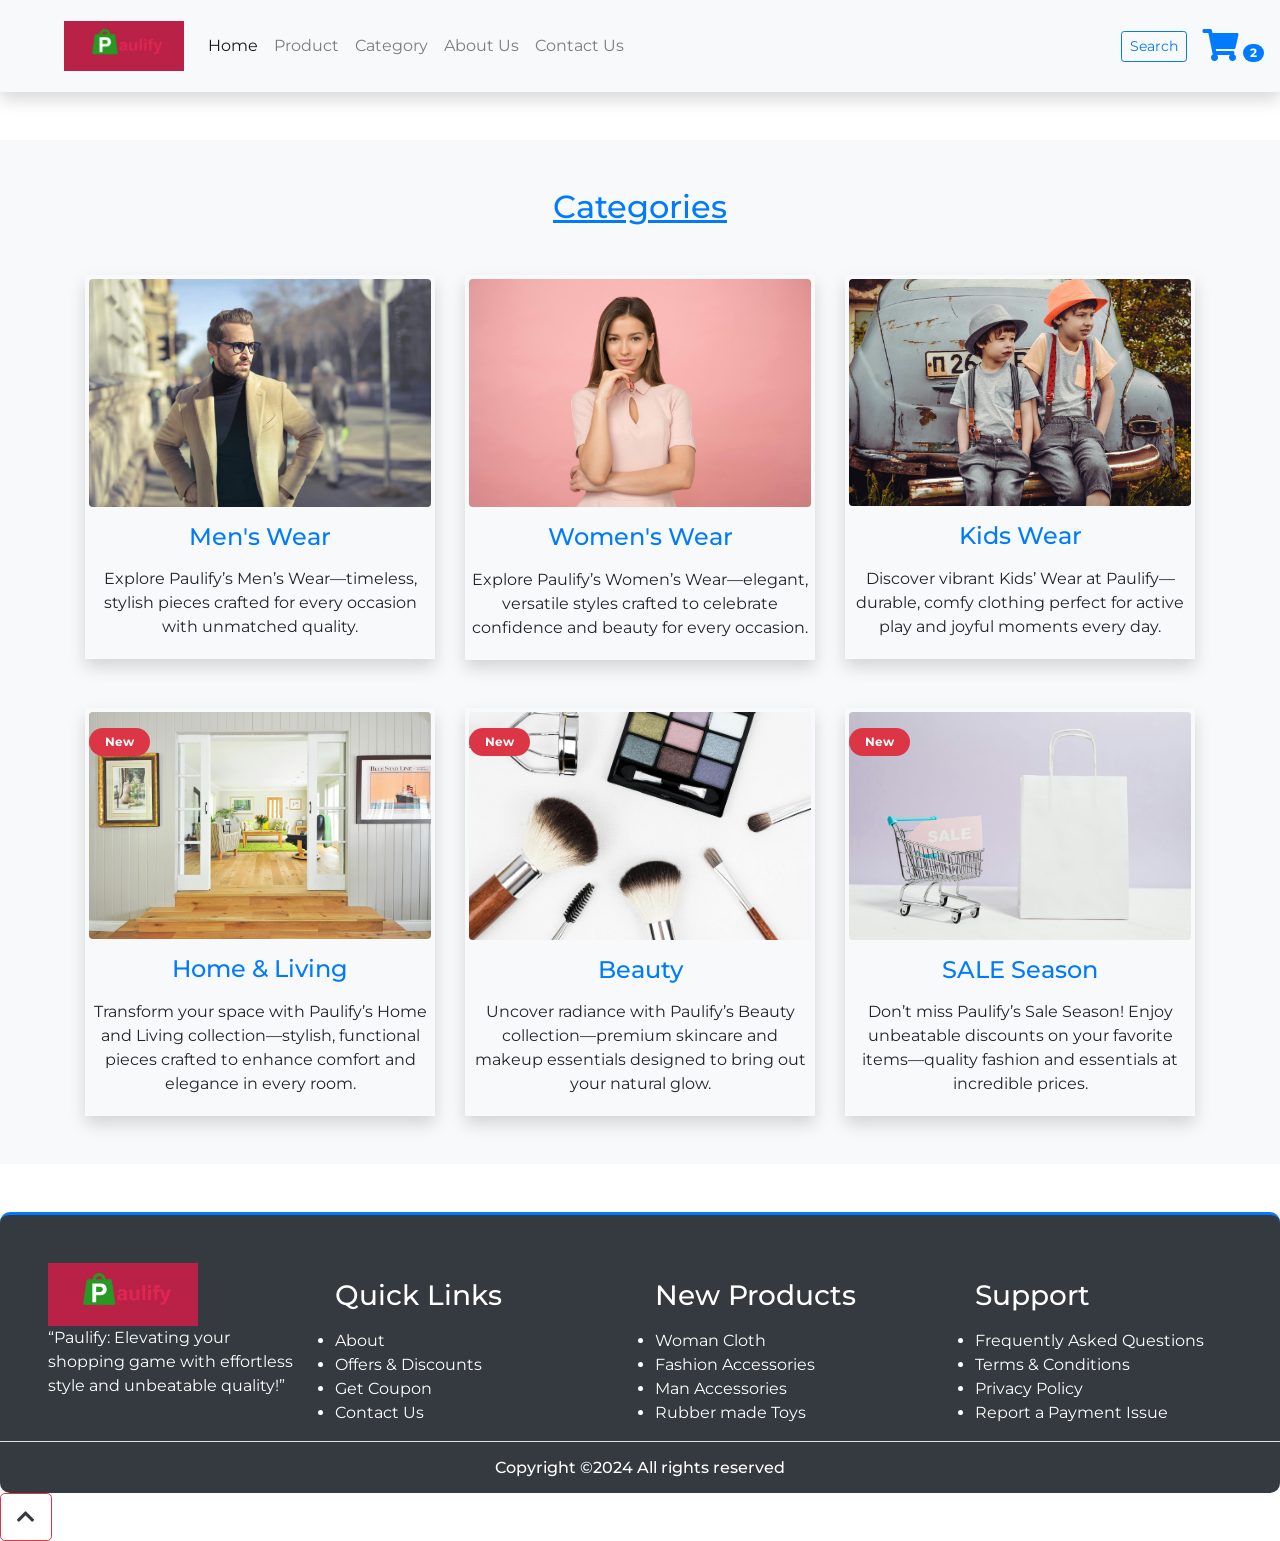
<file: category.html>
<!doctype html>
<html lang="en">
  <head>
    <!-- Required meta tags -->
    <meta charset="utf-8">
    <meta name="viewport" content="width=device-width, initial-scale=1, shrink-to-fit=no">
    <meta name="description" content="Paulify: Elevating your shopping game with effortless style and unbeatable quality!">
    <meta name="keywords" content="e-commerce, fashion, shopping, Paulify">
    <title>Paulify</title>

    <!-- Link to optimized CSS -->
    <link rel="stylesheet" href="assets/css/style.css">

    <!-- Bootstrap CSS -->
    <link rel="stylesheet" href="https://cdn.jsdelivr.net/npm/bootstrap@4.5.3/dist/css/bootstrap.min.css" integrity="sha384-TX8t27EcRE3e/ihU7zmQxVncDAy5uIKz4rEkgIXeMed4M0jlfIDPvg6uqKI2xXr2" crossorigin="anonymous">

    <!-- Font Awesome CDN for icons -->
    <link rel="stylesheet" href="https://cdnjs.cloudflare.com/ajax/libs/font-awesome/5.10.0/css/all.min.css" integrity="sha512-PgQMlq+nqFLV4ylk1gwUOgm6CtIIXkKwaIHp/PAIWHzig/lKZSEGKEysh0TCVbHJXCLN7WetD8TFecIky75ZfQ==" crossorigin="anonymous" referrerpolicy="no-referrer" />
  </head>

  <body>
    <!-- ==========header menu section starts here==========-->
    <header class="header_menu" id="header_menu">
        <div class="container-fluid px-0 shadow">
            <nav class="navbar navbar-expand-lg navbar-light bg-light py-3 ">
                <a class="navbar-brand pl-5 pl-small-0" href="index.html">
                    <img src="assets/images/Paulify_logo.jpeg" class="img img-fluid" width="120px" alt="Paulify Logo">
                </a>
                <button class="navbar-toggler" type="button" data-toggle="collapse" data-target="#navbarSupportedContent" aria-controls="navbarSupportedContent" aria-expanded="false" aria-label="Toggle navigation">
                    <span class="navbar-toggler-icon"></span>
                </button>

                <div class="collapse navbar-collapse" id="navbarSupportedContent">
                    <ul class="navbar-nav mr-auto">
                        <li class="nav-item active">
                            <a class="nav-link" href="index.html">Home <span class="sr-only">(current)</span></a>
                        </li>
                        <li class="nav-item">
                            <a class="nav-link" href="product.html">Product</a>
                        </li>
                        <li class="nav-item">
                            <a class="nav-link" href="category.html">Category</a>
                        </li>
                        <li class="nav-item">
                            <a class="nav-link" href="about.html">About Us</a>
                        </li>
                        <li class="nav-item">
                            <a class="nav-link" href="contact.html">Contact Us</a>
                        </li>
                    </ul>
                    <div class="search mr-3">
                        <a href="search.html" class="btn btn-sm btn-outline-primary">Search</a>
                    </div>
                    <div class="cart">
                        <a href="cart.html" aria-label="Shopping Cart">
                            <i class="fas fa-shopping-cart fa-2x"></i>
                            <span class="badge badge-pill badge-primary">2</span>
                        </a>
                    </div>
                </div>
            </nav>
        </div>
    </header>

    <!-- ==========header menu section ends here========== -->


    <!-- ==========category starts here========== -->
    <section class="products py-5 my-5 bg-light" id="products">
    	<div class="container ">
    		<div class="section_title text-center mb-5">
    			<h1 class="text-capitalize">Categories</h1>
    		</div>
    		<div class="row mb-5">
    			<div class="col-md-4 col-12">
    				<div class="single_product shadow text-center p-1">
    					<div class="product_img">
    						<a href="product.html"><img src="assets/images/img4.jpeg" class="img img-fluid rounded" alt="img-4"></a>
    					</div>
    					<div class="product-caption my-3">
    						<h4><a href="product.html">Men's Wear</a></h4>
    					</div>
    					<div class="mt-3">
    						<p>Explore Paulify’s Men’s Wear—timeless, stylish pieces crafted for every occasion with unmatched quality.</p>
    					</div>
    				</div>
    			</div>
    			<div class="col-md-4 col-12">
    				<div class="single_product shadow text-center p-1 mt-small-5 mb-small-5">
    					<div class="product_img">
    						<a href="product.html"><img src="assets/images/img5.jpeg" class="img img-fluid rounded" alt="img-5"></a>
    					</div>
    					<div class="product-caption my-3">
    						<h4><a href="product.html">Women's Wear</a></h4>
    					</div>
    					<div class="mt-3">
    						<p>Explore Paulify’s Women’s Wear—elegant, versatile styles crafted to celebrate confidence and beauty for every occasion.</p>
    					</div>
    				</div>
    			</div>
    			<div class="col-md-4 col-12">
    				<div class="single_product shadow text-center p-1">
    					<div class="product_img">
    						<a href="product.html"><img src="assets/images/img6.jpeg" class="img img-fluid rounded" alt="img-6"></a>
    					</div>
    					<div class="product-caption my-3">
    						<h4><a href="product.html">Kids Wear</a></h4>
    					</div>
    					<div class="mt-3">
    						<p>Discover vibrant Kids’ Wear at Paulify—durable, comfy clothing perfect for active play and joyful moments every day.</p>
    					</div>
    				</div>
    			</div>
    		</div>
    		<div class="row">
    			<div class="col-md-4 col-12">
    				<div class="single_product shadow text-center p-1">
    					<div class="product_img">
    						<a href="product.html"><img src="assets/images/img13.jpeg" class="img img-fluid rounded" alt="img-13"></a>
    						<div class="new_product">
    							<span class="badge py-2 px-3 badge-pill badge-danger">New</span>
    						</div>
    					</div>
    					<div class="product-caption my-3">
    						<h4><a href="product.html">Home & Living</a></h4>
    					</div>
    					<div class="mt-3">
    						<p>Transform your space with Paulify’s Home and Living collection—stylish, functional pieces crafted to enhance comfort and elegance in every room.</p>
    					</div>
    				</div>
    			</div>
    			<div class="col-md-4 col-12">
    				<div class="single_product shadow text-center p-1 mt-small-5 mb-small-5">
    					<div class="product_img">
    						<a href="product.html"><img src="assets/images/img14.jpeg" class="img img-fluid rounded" alt="img-14"></a>
    						<div class="new_product">
    							<span class="badge py-2 px-3 badge-pill badge-danger">New</span>
    						</div>
    					</div>
    					<div class="product-caption my-3">
    						<h4><a href="product.html">Beauty</a></h4>
    					</div>
    					<div class="mt-3">
    						<p>Uncover radiance with Paulify’s Beauty collection—premium skincare and makeup essentials designed to bring out your natural glow.</p>
    					</div>
    				</div>
    			</div>
    			<div class="col-md-4 col-12">
    				<div class="single_product shadow text-center p-1">
    					<div class="product_img">
    						<a href="product.html"><img src="assets/images/img15.jpeg" class="img img-fluid rounded" alt="img-15"></a>
                <div class="new_product">
                  <span class="badge py-2 px-3 badge-pill badge-danger">New</span>
                </div>
    					</div>
    					<div class="product-caption my-3">
    						<h4><a href="product.html">SALE Season</a></h4>
    					</div>
    					<div class="mt-3">
    						<p>Don’t miss Paulify’s Sale Season! Enjoy unbeatable discounts on your favorite items—quality fashion and essentials at incredible prices.</p>
    					</div>
    				</div>
    			</div>
    		</div>
    	</div>
    </section>
    <!-- ==========category ends here========== -->


    <!-- ==========footer starts here========== -->
    <section class="footer_section pt-5 pb-2" id="footer_section">
      <footer>
        <div class="container-fluid">
          <div class="row">
            <div class="col-md-3 col-6 pl-5 pl-small-15">
              <div class="footer_title">
                <a href="index.html"><img src="assets/images/Paulify_logo.jpeg" width="150px" class="img img-fluid" alt="logo"></a>
              </div>
              <div>
                “Paulify: Elevating your shopping game with effortless style and unbeatable quality!”
              </div>
            </div>
            <div class="col-md-3 col-6">
              <div class="footer_title pt-3 mb-3">
                <h3>Quick Links</h3>
              </div>
              <div class="footer_links">
                <ul>
                  <li><a href="about.html">About</a></li>
                  <li><a href="javascript:;">Offers & Discounts</a></li>
                  <li><a href="javascript:;">Get Coupon</a></li>
                  <li><a href="contact.html">Contact Us</a></li>
                </ul>
              </div>
            </div>
            <div class="col-md-3 col-6">
              <div class="footer_title pt-3 mb-3">
                <h3>New Products</h3>
              </div>
              <div class="footer_links">
                <ul>
                  <li><a href="javascript:;">Woman Cloth</a></li>
                  <li><a href="javascript:;">Fashion Accessories</a></li>
                  <li><a href="javascript:;">Man Accessories</a></li>
                  <li><a href="javascript:;">Rubber made Toys</a></li>
                </ul>
              </div>
            </div>
            <div class="col-md-3 col-6">
              <div class="footer_title pt-3 mb-3">
                <h3>Support</h3>
              </div>
              <div class="footer_links">
                <ul>
                  <li><a href="javascript:;">Frequently Asked Questions</a></li>
                  <li><a href="javascript:;">Terms & Conditions</a></li>
                  <li><a href="javascript:;">Privacy Policy</a></li>
                  <li><a href="javascript:;">Report a Payment Issue</a></li>
                </ul>
              </div>
            </div>
          </div>
        </div>
        <div class="border-top">
          <h6 class="text-center mt-3">Copyright ©2024 All rights reserved</h6>
        </div>
      </footer>
    </section>
    <div class="backtop">
      <a id="button" href="#top" class="btn btn-lg btn-outline-danger" role="button">
        <i class="fas fa-chevron-up text-dark"></i>
      </a>
    </div>
    <!-- ==========footer ends here========== -->



    <!-- Option 2: jQuery, Popper.js, and Bootstrap JS -->
    <script src="https://code.jquery.com/jquery-3.5.1.slim.min.js" integrity="sha384-DfXdz2htPH0lsSSs5nCTpuj/zy4C+OGpamoFVy38MVBnE+IbbVYUew+OrCXaRkfj" crossorigin="anonymous"></script>
    <script src="https://cdn.jsdelivr.net/npm/popper.js@1.16.1/dist/umd/popper.min.js" integrity="sha384-9/reFTGAW83EW2RDu2S0VKaIzap3H66lZH81PoYlFhbGU+6BZp6G7niu735Sk7lN" crossorigin="anonymous"></script>
    <script src="https://cdn.jsdelivr.net/npm/bootstrap@4.5.3/dist/js/bootstrap.min.js" integrity="sha384-w1Q4orYjBQndcko6MimVbzY0tgp4pWB4lZ7lr30WKz0vr/aWKhXdBNmNb5D92v7s" crossorigin="anonymous"></script>
    
  </body>
</html>
</file>
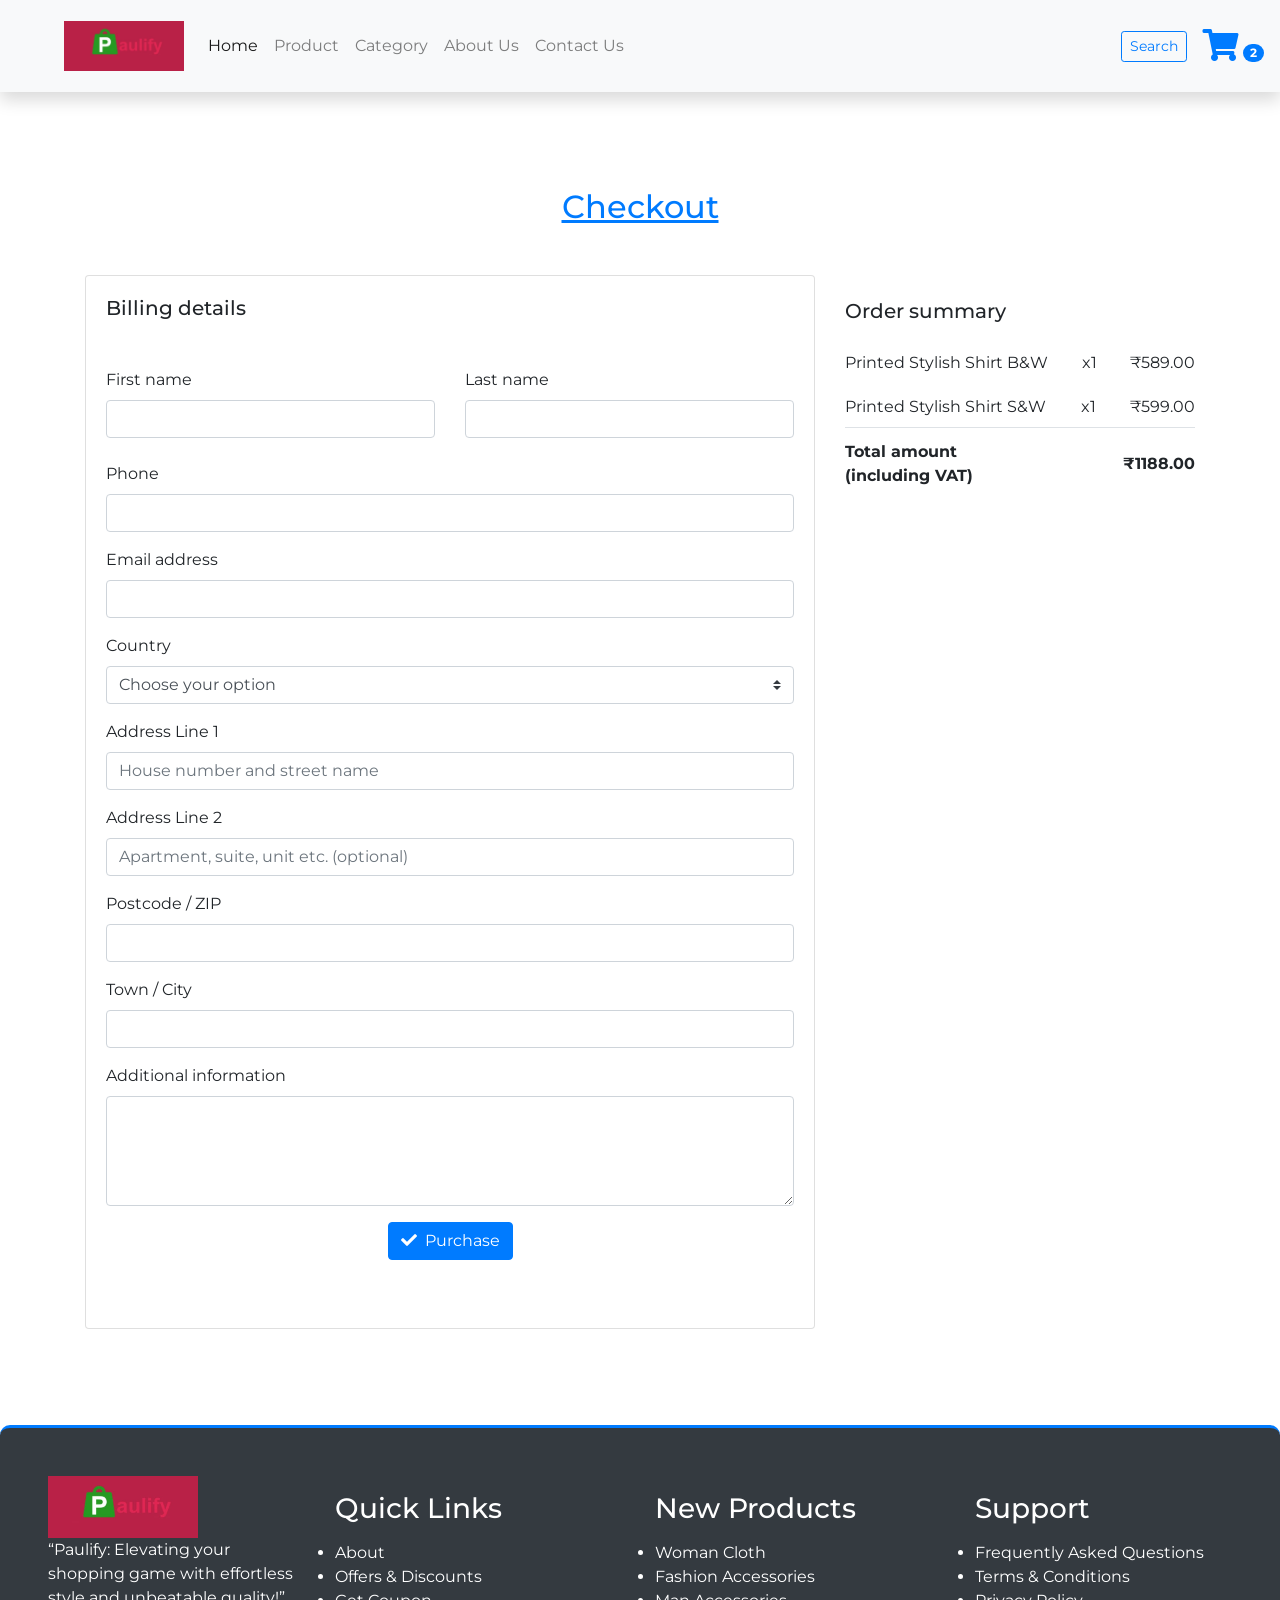
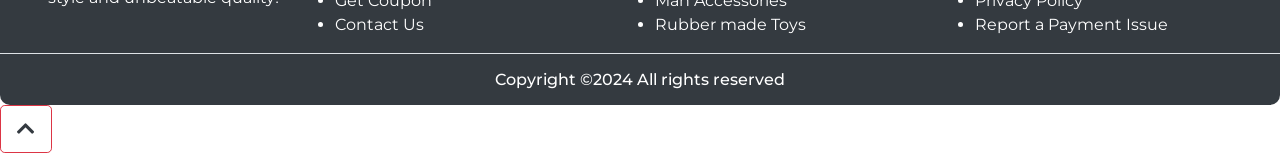
<file: checkout.html>
<!doctype html>
<html lang="en">
  <head>
    <!-- Required meta tags -->
    <meta charset="utf-8">
    <meta name="viewport" content="width=device-width, initial-scale=1, shrink-to-fit=no">
    <meta name="description" content="Paulify: Elevating your shopping game with effortless style and unbeatable quality!">
    <meta name="keywords" content="e-commerce, fashion, shopping, Paulify">
    <title>Paulify</title>

    <!-- Link to optimized CSS -->
    <link rel="stylesheet" href="assets/css/style.css">

    <!-- Bootstrap CSS -->
    <link rel="stylesheet" href="https://cdn.jsdelivr.net/npm/bootstrap@4.5.3/dist/css/bootstrap.min.css" integrity="sha384-TX8t27EcRE3e/ihU7zmQxVncDAy5uIKz4rEkgIXeMed4M0jlfIDPvg6uqKI2xXr2" crossorigin="anonymous">

    <!-- Font Awesome CDN for icons -->
    <link rel="stylesheet" href="https://cdnjs.cloudflare.com/ajax/libs/font-awesome/5.10.0/css/all.min.css" integrity="sha512-PgQMlq+nqFLV4ylk1gwUOgm6CtIIXkKwaIHp/PAIWHzig/lKZSEGKEysh0TCVbHJXCLN7WetD8TFecIky75ZfQ==" crossorigin="anonymous" referrerpolicy="no-referrer" />
  </head>

  <body>
    <!-- ==========header menu section starts here==========-->
    <header class="header_menu" id="header_menu">
        <div class="container-fluid px-0 shadow">
            <nav class="navbar navbar-expand-lg navbar-light bg-light py-3 ">
                <a class="navbar-brand pl-5 pl-small-0" href="index.html">
                    <img src="assets/images/Paulify_logo.jpeg" class="img img-fluid" width="120px" alt="Paulify Logo">
                </a>
                <button class="navbar-toggler" type="button" data-toggle="collapse" data-target="#navbarSupportedContent" aria-controls="navbarSupportedContent" aria-expanded="false" aria-label="Toggle navigation">
                    <span class="navbar-toggler-icon"></span>
                </button>

                <div class="collapse navbar-collapse" id="navbarSupportedContent">
                    <ul class="navbar-nav mr-auto">
                        <li class="nav-item active">
                            <a class="nav-link" href="index.html">Home <span class="sr-only">(current)</span></a>
                        </li>
                        <li class="nav-item">
                            <a class="nav-link" href="product.html">Product</a>
                        </li>
                        <li class="nav-item">
                            <a class="nav-link" href="category.html">Category</a>
                        </li>
                        <li class="nav-item">
                            <a class="nav-link" href="about.html">About Us</a>
                        </li>
                        <li class="nav-item">
                            <a class="nav-link" href="contact.html">Contact Us</a>
                        </li>
                    </ul>
                    <div class="search mr-3">
                        <a href="search.html" class="btn btn-sm btn-outline-primary">Search</a>
                    </div>
                    <div class="cart">
                        <a href="cart.html" aria-label="Shopping Cart">
                            <i class="fas fa-shopping-cart fa-2x"></i>
                            <span class="badge badge-pill badge-primary">2</span>
                        </a>
                    </div>
                </div>
            </nav>
        </div>
    </header>

    <!-- ==========header menu section ends here========== -->
    

    <!-- ==============Checkout starts here============== -->
    <section class="Checkout py-5 my-5" id="Checkout">
    	<div class="container ">
    		<div class="section_title text-center mb-5">
    			<h1 class="text-capitalize">Checkout</h1>
    		</div>
    		<div class="row">
    			<!--Grid column-->
    			<div class="col-lg-8">
    				<!-- Card -->
    				<div class="card bg_checkout_1 pb-5">
    					<div class="card-body">
    						<h5 class="mb-5">Billing details</h5>
    						<!-- Grid row -->
    						<div class="row">
    							<!-- Grid column -->
    							<div class="col-lg-6">
    								<!-- First name -->
    								<div class="form-group mb-0 mb-lg-4">
    									<label for="firstName">First name</label>
    									<input type="text" id="firstName" class="form-control mb-0 mb-lg-2">
    								</div>
    							</div>
    							<!-- Grid column -->

    							<!-- Grid column -->
    							<div class="col-lg-6">
    								<!-- Last name -->
    								<div class="form-group md-outline">
    									<label for="lastName">Last name</label>
    									<input type="text" id="lastName" class="form-control">
    								</div>
    							</div>
    							<!-- Grid column -->
    						</div>
    						<!-- Grid row -->

    						<!-- Phone -->
    						<div class="form-group">
    							<label for="form18">Phone</label>
    							<input type="number" id="form18" class="form-control">
    						</div>

    						<!-- Email address -->
    						<div class="form-group">
    							<label for="form19">Email address</label>
    							<input type="email" id="form19" class="form-control">
    						</div>

    						<!-- Country -->
    						<div class="d-flex flex-wrap">
    							<div class="w-100">
    								<label>Country</label>
    								<select class="custom-select form-group">
    									<option value="" selected>Choose your option</option>
    									<option value="1">Option 1</option>
    									<option value="2">Option 2</option>
    									<option value="3">Option 3</option>
    								</select>
    							</div>
    						</div>

    						<!-- Address Part 1 -->
    						<div class="form-group">
    							<label for="form14">Address Line 1</label>
    							<input type="text" id="form14" placeholder="House number and street name" class="form-control">
    						</div>

    						<!-- Address Part 2 -->
    						<div class="form-group">
    							<label for="form15">Address Line 2</label>
    							<input type="text" id="form15" placeholder="Apartment, suite, unit etc. (optional)" class="form-control">
    						</div>

    						<!-- Postcode / ZIP -->
    						<div class="form-group">
    							<label for="form16">Postcode / ZIP</label>
    							<input type="text" id="form16" class="form-control">
    						</div>

    						<!-- Town / City -->
    						<div class="form-group">
    							<label for="form17">Town / City</label>
    							<input type="text" id="form17" class="form-control">
    						</div>

    						<!-- Additional information -->
    						<div class="form-group">
    							<label for="form76">Additional information</label>
    							<textarea id="form76" class="md-textarea form-control" rows="4"></textarea>
    						</div>
    						<!-- <button class="btn btn-success"><i class="fa fa-check"></i> Purchase</button> -->
    						<div class="text-center">
    							<a href="order_confirmation.html" class="btn btn-primary">
    								<i class="fa fa-check mr-2"></i>Purchase
    							</a>
    						</div>
    					</div>
    				</div>
    				<!-- Card -->
    			</div>
    			<!--Grid column-->

    			<!--Grid column-->
    			<div class="col-lg-4 bg_checkout_1 h-25 rounded">
    				<!-- Card -->
    				<div class="mb-3">
    					<div class="pt-4">
    						<h5 class="mb-3">Order summary</h5>
    						<ul class="list-group list-group-flush">
    							<li class="list-group-item d-flex justify-content-between align-items-center border-0 px-0 pb-2">
    								<span>Printed Stylish Shirt B&W</span>
    								<span>x1</span>
    								<span>₹589.00</span>
    							</li>
    							<li class="list-group-item d-flex justify-content-between align-items-center border-0 px-0 pb-2">
    								<span>Printed Stylish Shirt S&W</span>
    								<span>x1</span>
    								<span>₹599.00</span>
    							</li>
    							<li class="list-group-item d-flex justify-content-between align-items-center border-top px-0 mb-3">
    								<div>
    									<strong>Total amount</strong>
    									<strong>
    										<p class="mb-0">(including VAT)</p>
    									</strong>
    								</div>
    								<span><strong>₹1188.00</strong></span>
    							</li>
    						</ul>
    					</div>
    				</div>
    				<!-- Card -->
    			</div>
    			<!--Grid column-->
    		</div>
    	</div>
    </section>

    <!-- ==============Checkout ends here============== -->


    <!-- ==========footer starts here========== -->
    <section class="footer_section pt-5 pb-2" id="footer_section">
      <footer>
        <div class="container-fluid">
          <div class="row">
            <div class="col-md-3 col-6 pl-5 pl-small-15">
              <div class="footer_title">
                <a href="index.html"><img src="assets/images/Paulify_logo.jpeg" width="150px" class="img img-fluid" alt="logo"></a>
              </div>
              <div>
                “Paulify: Elevating your shopping game with effortless style and unbeatable quality!”
              </div>
            </div>
            <div class="col-md-3 col-6">
              <div class="footer_title pt-3 mb-3">
                <h3>Quick Links</h3>
              </div>
              <div class="footer_links">
                <ul>
                  <li><a href="about.html">About</a></li>
                  <li><a href="javascript:;">Offers & Discounts</a></li>
                  <li><a href="javascript:;">Get Coupon</a></li>
                  <li><a href="contact.html">Contact Us</a></li>
                </ul>
              </div>
            </div>
            <div class="col-md-3 col-6">
              <div class="footer_title pt-3 mb-3">
                <h3>New Products</h3>
              </div>
              <div class="footer_links">
                <ul>
                  <li><a href="javascript:;">Woman Cloth</a></li>
                  <li><a href="javascript:;">Fashion Accessories</a></li>
                  <li><a href="javascript:;">Man Accessories</a></li>
                  <li><a href="javascript:;">Rubber made Toys</a></li>
                </ul>
              </div>
            </div>
            <div class="col-md-3 col-6">
              <div class="footer_title pt-3 mb-3">
                <h3>Support</h3>
              </div>
              <div class="footer_links">
                <ul>
                  <li><a href="javascript:;">Frequently Asked Questions</a></li>
                  <li><a href="javascript:;">Terms & Conditions</a></li>
                  <li><a href="javascript:;">Privacy Policy</a></li>
                  <li><a href="javascript:;">Report a Payment Issue</a></li>
                </ul>
              </div>
            </div>
          </div>
        </div>
        <div class="border-top">
          <h6 class="text-center mt-3">Copyright ©2024 All rights reserved</h6>
        </div>
      </footer>
    </section>
    <div class="backtop">
      <a id="button" href="#top" class="btn btn-lg btn-outline-danger" role="button">
        <i class="fas fa-chevron-up text-dark"></i>
      </a>
    </div>
    <!-- ==========footer ends here========== -->



    <!-- Option 2: jQuery, Popper.js, and Bootstrap JS -->
    <script src="https://code.jquery.com/jquery-3.5.1.slim.min.js" integrity="sha384-DfXdz2htPH0lsSSs5nCTpuj/zy4C+OGpamoFVy38MVBnE+IbbVYUew+OrCXaRkfj" crossorigin="anonymous"></script>
    <script src="https://cdn.jsdelivr.net/npm/popper.js@1.16.1/dist/umd/popper.min.js" integrity="sha384-9/reFTGAW83EW2RDu2S0VKaIzap3H66lZH81PoYlFhbGU+6BZp6G7niu735Sk7lN" crossorigin="anonymous"></script>
    <script src="https://cdn.jsdelivr.net/npm/bootstrap@4.5.3/dist/js/bootstrap.min.js" integrity="sha384-w1Q4orYjBQndcko6MimVbzY0tgp4pWB4lZ7lr30WKz0vr/aWKhXdBNmNb5D92v7s" crossorigin="anonymous"></script>
    
  </body>
</html>
</file>
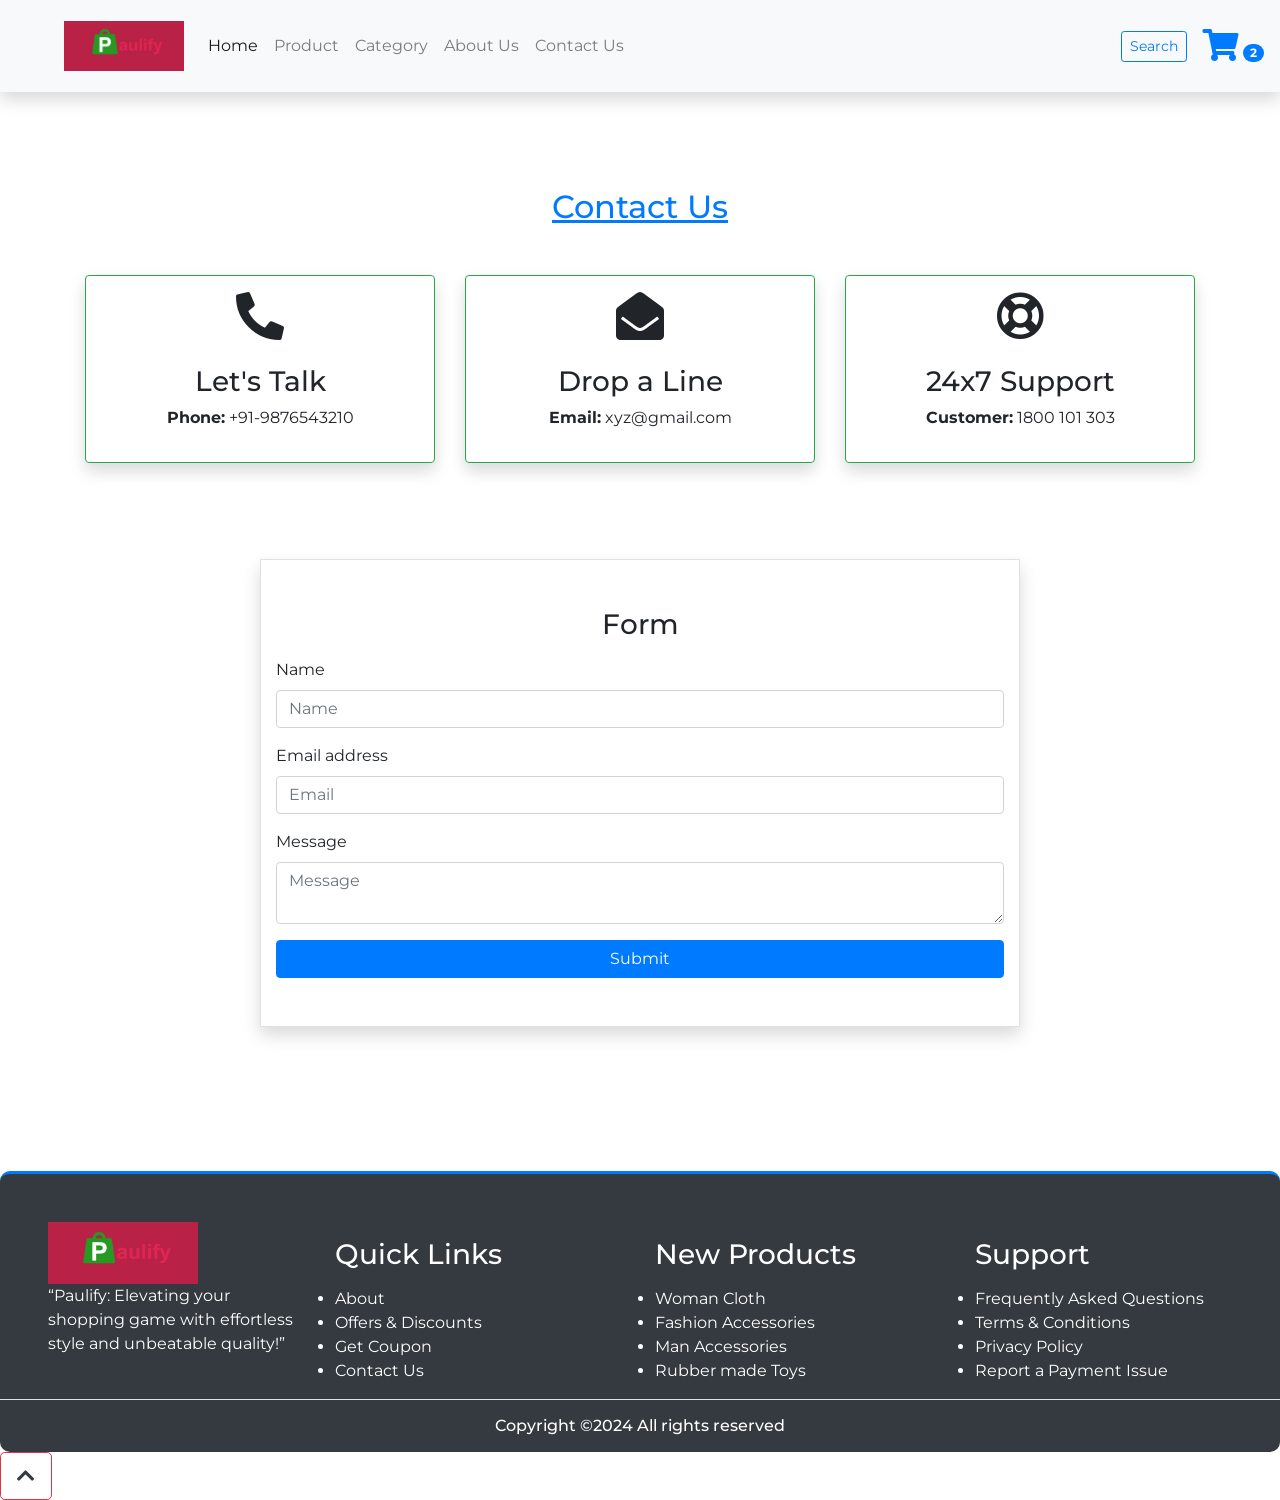
<file: contact.html>
<!doctype html>
<html lang="en">
  <head>
    <!-- Required meta tags -->
    <meta charset="utf-8">
    <meta name="viewport" content="width=device-width, initial-scale=1, shrink-to-fit=no">
    <meta name="description" content="Paulify: Elevating your shopping game with effortless style and unbeatable quality!">
    <meta name="keywords" content="e-commerce, fashion, shopping, Paulify">
    <title>Paulify</title>

    <!-- Link to optimized CSS -->
    <link rel="stylesheet" href="assets/css/style.css">

    <!-- Bootstrap CSS -->
    <link rel="stylesheet" href="https://cdn.jsdelivr.net/npm/bootstrap@4.5.3/dist/css/bootstrap.min.css" integrity="sha384-TX8t27EcRE3e/ihU7zmQxVncDAy5uIKz4rEkgIXeMed4M0jlfIDPvg6uqKI2xXr2" crossorigin="anonymous">

    <!-- Font Awesome CDN for icons -->
    <link rel="stylesheet" href="https://cdnjs.cloudflare.com/ajax/libs/font-awesome/5.10.0/css/all.min.css" integrity="sha512-PgQMlq+nqFLV4ylk1gwUOgm6CtIIXkKwaIHp/PAIWHzig/lKZSEGKEysh0TCVbHJXCLN7WetD8TFecIky75ZfQ==" crossorigin="anonymous" referrerpolicy="no-referrer" />
  </head>

  <body>
    <!-- ==========header menu section starts here==========-->
    <header class="header_menu" id="header_menu">
        <div class="container-fluid px-0 shadow">
            <nav class="navbar navbar-expand-lg navbar-light bg-light py-3 ">
                <a class="navbar-brand pl-5 pl-small-0" href="index.html">
                    <img src="assets/images/Paulify_logo.jpeg" class="img img-fluid" width="120px" alt="Paulify Logo">
                </a>
                <button class="navbar-toggler" type="button" data-toggle="collapse" data-target="#navbarSupportedContent" aria-controls="navbarSupportedContent" aria-expanded="false" aria-label="Toggle navigation">
                    <span class="navbar-toggler-icon"></span>
                </button>

                <div class="collapse navbar-collapse" id="navbarSupportedContent">
                    <ul class="navbar-nav mr-auto">
                        <li class="nav-item active">
                            <a class="nav-link" href="index.html">Home <span class="sr-only">(current)</span></a>
                        </li>
                        <li class="nav-item">
                            <a class="nav-link" href="product.html">Product</a>
                        </li>
                        <li class="nav-item">
                            <a class="nav-link" href="category.html">Category</a>
                        </li>
                        <li class="nav-item">
                            <a class="nav-link" href="about.html">About Us</a>
                        </li>
                        <li class="nav-item">
                            <a class="nav-link" href="contact.html">Contact Us</a>
                        </li>
                    </ul>
                    <div class="search mr-3">
                        <a href="search.html" class="btn btn-sm btn-outline-primary">Search</a>
                    </div>
                    <div class="cart">
                        <a href="cart.html" aria-label="Shopping Cart">
                            <i class="fas fa-shopping-cart fa-2x"></i>
                            <span class="badge badge-pill badge-primary">2</span>
                        </a>
                    </div>
                </div>
            </nav>
        </div>
    </header>

    <!-- ==========header menu section ends here========== -->
    

    <!-- ==========contact starts here========== -->
    <section class="contact py-5 my-5" id="contact">
      <div class="container ">
        <div class="section_title text-center mb-5">
          <h1 class="text-capitalize">Contact Us</h1>
        </div>
        <div class="row mb-5">
          <div class="col-md-4 col-12">
            <div class="border border-success rounded shadow text-center p-3">
              <div class="mb-4">
                <i class="fas fa-phone-alt fa-3x"></i>
              </div>
              <div>
                <h3>Let's Talk</h3>
                <p><b>Phone:</b> +91-9876543210</p>
              </div>
            </div>
          </div>
          <div class="col-md-4 col-12">
            <div class="border border-success rounded shadow text-center p-3">
              <div class="mb-4">
                <i class="fas fa-envelope-open fa-3x"></i>
              </div>
              <div>
                <h3>Drop a Line</h3>
                <p><b>Email:</b> xyz@gmail.com</p>
              </div>
            </div>
          </div>
          <div class="col-md-4 col-12">
            <div class="border border-success rounded shadow text-center p-3">
              <div class="mb-4">
                <i class="far fa-life-ring fa-3x"></i>
              </div>
              <div>
                <h3>24x7 Support</h3>
                <p><b>Customer:</b> 1800 101 303</p>
              </div>
            </div>
          </div>
        </div>
        <div class="row">
          <div class="col-md-8 col-10 mx-auto mb-3 my-5 py-5 border shadow">
            <h3 class="text-center mb-3">Form</h3>
            <form action="contact.html" method="POST" id="form">
              <div class="form-group">
                <label>Name</label>
                <input name="name" id="name" type="text" placeholder="Name" class="form-control">
              </div>
              <div class="form-group">
                <label>Email address</label>
                <input name="email" id="email" type="email" placeholder="Email" class="form-control">
              </div>
              <div class="form-group">
                <label>Message</label>
                <textarea name="msg" id="msg" class="form-control" placeholder="Message"></textarea>
              </div>
              <button type="submit" class="btn btn-primary btn-block">Submit</button>
            </form>
          </div>
        </div>
      </div>
    </section>
<!-- ==========contact ends here========== -->

    
    <!-- ==========footer starts here========== -->
    <section class="footer_section pt-5 pb-2" id="footer_section">
      <footer>
        <div class="container-fluid">
          <div class="row">
            <div class="col-md-3 col-6 pl-5 pl-small-15">
              <div class="footer_title">
                <a href="index.html"><img src="assets/images/Paulify_logo.jpeg" width="150px" class="img img-fluid" alt="logo"></a>
              </div>
              <div>
                “Paulify: Elevating your shopping game with effortless style and unbeatable quality!”
              </div>
            </div>
            <div class="col-md-3 col-6">
              <div class="footer_title pt-3 mb-3">
                <h3>Quick Links</h3>
              </div>
              <div class="footer_links">
                <ul>
                  <li><a href="about.html">About</a></li>
                  <li><a href="javascript:;">Offers & Discounts</a></li>
                  <li><a href="javascript:;">Get Coupon</a></li>
                  <li><a href="contact.html">Contact Us</a></li>
                </ul>
              </div>
            </div>
            <div class="col-md-3 col-6">
              <div class="footer_title pt-3 mb-3">
                <h3>New Products</h3>
              </div>
              <div class="footer_links">
                <ul>
                  <li><a href="javascript:;">Woman Cloth</a></li>
                  <li><a href="javascript:;">Fashion Accessories</a></li>
                  <li><a href="javascript:;">Man Accessories</a></li>
                  <li><a href="javascript:;">Rubber made Toys</a></li>
                </ul>
              </div>
            </div>
            <div class="col-md-3 col-6">
              <div class="footer_title pt-3 mb-3">
                <h3>Support</h3>
              </div>
              <div class="footer_links">
                <ul>
                  <li><a href="javascript:;">Frequently Asked Questions</a></li>
                  <li><a href="javascript:;">Terms & Conditions</a></li>
                  <li><a href="javascript:;">Privacy Policy</a></li>
                  <li><a href="javascript:;">Report a Payment Issue</a></li>
                </ul>
              </div>
            </div>
          </div>
        </div>
        <div class="border-top">
          <h6 class="text-center mt-3">Copyright ©2024 All rights reserved</h6>
        </div>
      </footer>
    </section>
    <div class="backtop">
      <a id="button" href="#top" class="btn btn-lg btn-outline-danger" role="button">
        <i class="fas fa-chevron-up text-dark"></i>
      </a>
    </div>
    <!-- ==========footer ends here========== -->



    <!-- Option 2: jQuery, Popper.js, and Bootstrap JS -->
    <script src="https://code.jquery.com/jquery-3.5.1.slim.min.js" integrity="sha384-DfXdz2htPH0lsSSs5nCTpuj/zy4C+OGpamoFVy38MVBnE+IbbVYUew+OrCXaRkfj" crossorigin="anonymous"></script>
    <script src="https://cdn.jsdelivr.net/npm/popper.js@1.16.1/dist/umd/popper.min.js" integrity="sha384-9/reFTGAW83EW2RDu2S0VKaIzap3H66lZH81PoYlFhbGU+6BZp6G7niu735Sk7lN" crossorigin="anonymous"></script>
    <script src="https://cdn.jsdelivr.net/npm/bootstrap@4.5.3/dist/js/bootstrap.min.js" integrity="sha384-w1Q4orYjBQndcko6MimVbzY0tgp4pWB4lZ7lr30WKz0vr/aWKhXdBNmNb5D92v7s" crossorigin="anonymous"></script>
    
  </body>
</html>


<script>
  /* Form Validation */
  $(document).ready(function() {

    $('#form').submit(function (e) {
      
      /*Get Values*/
      var name = $('#name').val().trim();
      var email = $('#email').val().trim();
      var msg = $('#msg').val().trim();

      //reset the errors
      $(".error").remove();

      var isValidFrom = true;

      //Validation Conditions here
      if(name.length < 1){
        $('#name').after('<span class="error">This field is required</span>');
        var isValidForm = false;
      }

      if(email.length < 1){
        $('#email').after('<span class="error">This field is required</span>');
        var isValidForm = false;
      }

      if(msg.length < 1){
        $('#msg').after('<span class="error">This field is required</span>');
        var isValidForm = false;
      }

      return isValidForm; //if isValidForm is true then form submits else submission is stopped
       
    });

  });
</script>
</file>
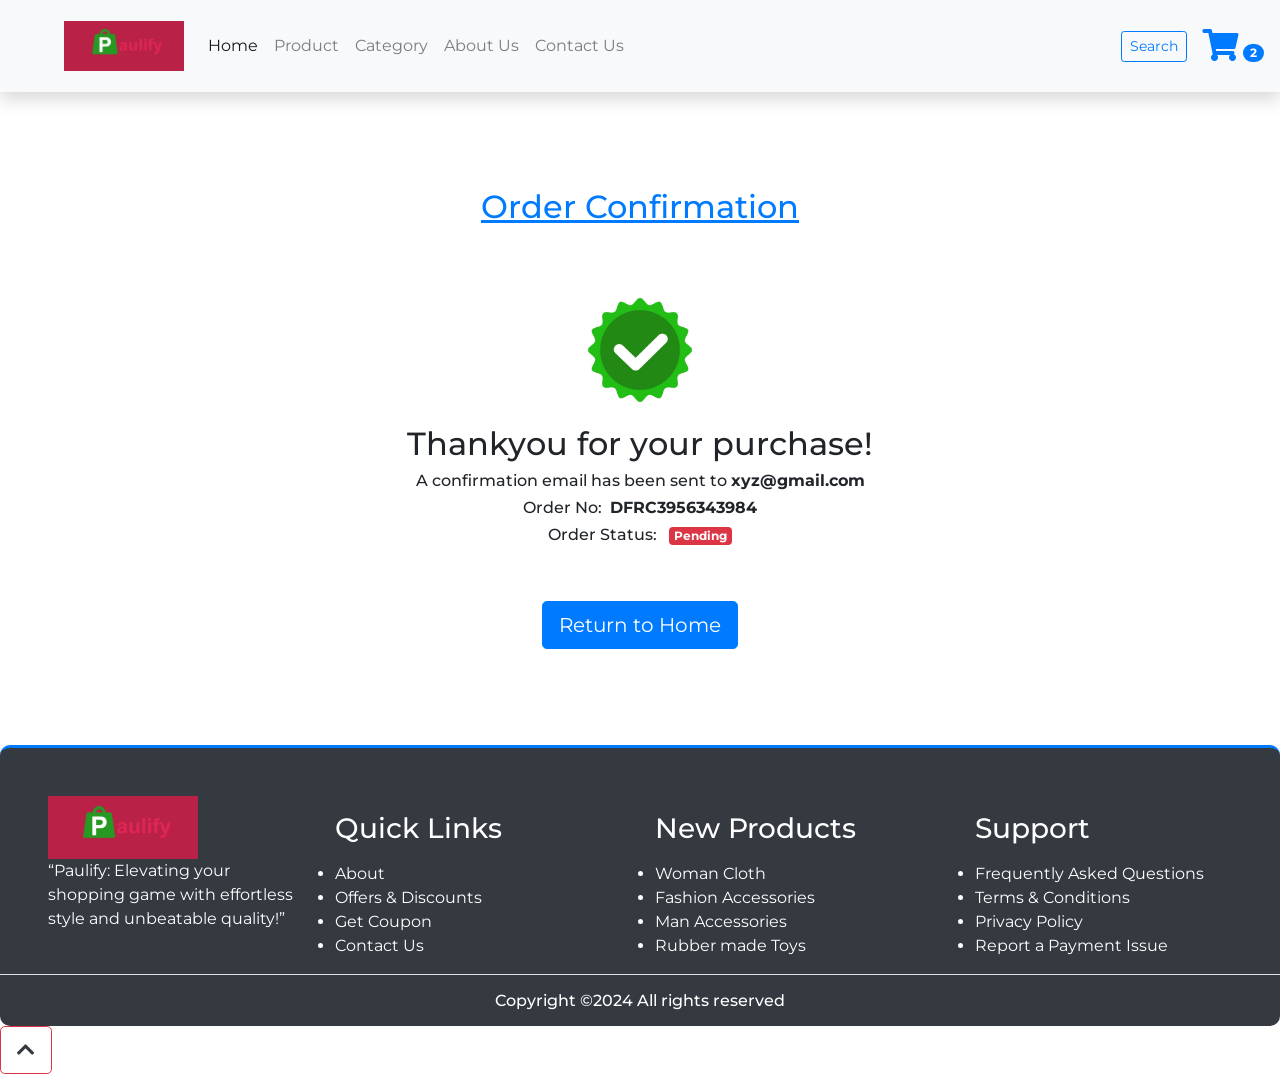
<file: order_confirmation.html>
<!doctype html>
<html lang="en">
  <head>
    <!-- Required meta tags -->
    <meta charset="utf-8">
    <meta name="viewport" content="width=device-width, initial-scale=1, shrink-to-fit=no">
    <meta name="description" content="Paulify: Elevating your shopping game with effortless style and unbeatable quality!">
    <meta name="keywords" content="e-commerce, fashion, shopping, Paulify">
    <title>Paulify</title>

    <!-- Link to optimized CSS -->
    <link rel="stylesheet" href="assets/css/style.css">

    <!-- Bootstrap CSS -->
    <link rel="stylesheet" href="https://cdn.jsdelivr.net/npm/bootstrap@4.5.3/dist/css/bootstrap.min.css" integrity="sha384-TX8t27EcRE3e/ihU7zmQxVncDAy5uIKz4rEkgIXeMed4M0jlfIDPvg6uqKI2xXr2" crossorigin="anonymous">

    <!-- Font Awesome CDN for icons -->
    <link rel="stylesheet" href="https://cdnjs.cloudflare.com/ajax/libs/font-awesome/5.10.0/css/all.min.css" integrity="sha512-PgQMlq+nqFLV4ylk1gwUOgm6CtIIXkKwaIHp/PAIWHzig/lKZSEGKEysh0TCVbHJXCLN7WetD8TFecIky75ZfQ==" crossorigin="anonymous" referrerpolicy="no-referrer" />
  </head>

  <body>
    <!-- ==========header menu section starts here==========-->
    <header class="header_menu" id="header_menu">
        <div class="container-fluid px-0 shadow">
            <nav class="navbar navbar-expand-lg navbar-light bg-light py-3 ">
                <a class="navbar-brand pl-5 pl-small-0" href="index.html">
                    <img src="assets/images/Paulify_logo.jpeg" class="img img-fluid" width="120px" alt="Paulify Logo">
                </a>
                <button class="navbar-toggler" type="button" data-toggle="collapse" data-target="#navbarSupportedContent" aria-controls="navbarSupportedContent" aria-expanded="false" aria-label="Toggle navigation">
                    <span class="navbar-toggler-icon"></span>
                </button>

                <div class="collapse navbar-collapse" id="navbarSupportedContent">
                    <ul class="navbar-nav mr-auto">
                        <li class="nav-item active">
                            <a class="nav-link" href="index.html">Home <span class="sr-only">(current)</span></a>
                        </li>
                        <li class="nav-item">
                            <a class="nav-link" href="product.html">Product</a>
                        </li>
                        <li class="nav-item">
                            <a class="nav-link" href="category.html">Category</a>
                        </li>
                        <li class="nav-item">
                            <a class="nav-link" href="about.html">About Us</a>
                        </li>
                        <li class="nav-item">
                            <a class="nav-link" href="contact.html">Contact Us</a>
                        </li>
                    </ul>
                    <div class="search mr-3">
                        <a href="search.html" class="btn btn-sm btn-outline-primary">Search</a>
                    </div>
                    <div class="cart">
                        <a href="cart.html" aria-label="Shopping Cart">
                            <i class="fas fa-shopping-cart fa-2x"></i>
                            <span class="badge badge-pill badge-primary">2</span>
                        </a>
                    </div>
                </div>
            </nav>
        </div>
    </header>

    <!-- ==========header menu section ends here========== -->


    <!-- ==========order_confirmation starts here========== -->
    <section class="order_confirmation py-5 my-5" id="order_confirmation">
      <div class="container ">
        <div class="section_title text-center mb-5">
          <h1 class="text-capitalize">order confirmation</h1>
          </div>
          <div class="row">
            <div class="col-md-6 mx-auto text-center">
              <div>
                <img src="assets/images/Success.jpeg" width="150px" class="img img-fluid" alt="image">
              </div>
              <div>
                <h2>Thankyou for your purchase!</h2>
                <h6>A confirmation email has been sent to <b>xyz@gmail.com</b></h6>
                <h6><span class="mr-2">Order No:</span><span><b>DFRC3956343984</b></span></h6>
                <h6>
                  <span class="mr-2">Order Status:</span>
                  <span>
                    <b>
                      <span class="badge badge-danger">Pending</span>
                    </b>
                  </span>
                </h6>
                <a href="index.html" class="btn btn-primary btn-lg mt-5">Return to Home</a>
              </div>
            </div>
          </div>
        </div>
      </section>
    <!-- ==========order_confirmation ends here========== -->


    <!-- ==========footer starts here========== -->
    <section class="footer_section pt-5 pb-2" id="footer_section">
      <footer>
        <div class="container-fluid">
          <div class="row">
            <div class="col-md-3 col-6 pl-5 pl-small-15">
              <div class="footer_title">
                <a href="index.html"><img src="assets/images/Paulify_logo.jpeg" width="150px" class="img img-fluid" alt="logo"></a>
              </div>
              <div>
                “Paulify: Elevating your shopping game with effortless style and unbeatable quality!”
              </div>
            </div>
            <div class="col-md-3 col-6">
              <div class="footer_title pt-3 mb-3">
                <h3>Quick Links</h3>
              </div>
              <div class="footer_links">
                <ul>
                  <li><a href="about.html">About</a></li>
                  <li><a href="javascript:;">Offers & Discounts</a></li>
                  <li><a href="javascript:;">Get Coupon</a></li>
                  <li><a href="contact.html">Contact Us</a></li>
                </ul>
              </div>
            </div>
            <div class="col-md-3 col-6">
              <div class="footer_title pt-3 mb-3">
                <h3>New Products</h3>
              </div>
              <div class="footer_links">
                <ul>
                  <li><a href="javascript:;">Woman Cloth</a></li>
                  <li><a href="javascript:;">Fashion Accessories</a></li>
                  <li><a href="javascript:;">Man Accessories</a></li>
                  <li><a href="javascript:;">Rubber made Toys</a></li>
                </ul>
              </div>
            </div>
            <div class="col-md-3 col-6">
              <div class="footer_title pt-3 mb-3">
                <h3>Support</h3>
              </div>
              <div class="footer_links">
                <ul>
                  <li><a href="javascript:;">Frequently Asked Questions</a></li>
                  <li><a href="javascript:;">Terms & Conditions</a></li>
                  <li><a href="javascript:;">Privacy Policy</a></li>
                  <li><a href="javascript:;">Report a Payment Issue</a></li>
                </ul>
              </div>
            </div>
          </div>
        </div>
        <div class="border-top">
          <h6 class="text-center mt-3">Copyright ©2024 All rights reserved</h6>
        </div>
      </footer>
    </section>
    <div class="backtop">
      <a id="button" href="#top" class="btn btn-lg btn-outline-danger" role="button">
        <i class="fas fa-chevron-up text-dark"></i>
      </a>
    </div>
    <!-- ==========footer ends here========== -->



    <!-- Option 2: jQuery, Popper.js, and Bootstrap JS -->
    <script src="https://code.jquery.com/jquery-3.5.1.slim.min.js" integrity="sha384-DfXdz2htPH0lsSSs5nCTpuj/zy4C+OGpamoFVy38MVBnE+IbbVYUew+OrCXaRkfj" crossorigin="anonymous"></script>
    <script src="https://cdn.jsdelivr.net/npm/popper.js@1.16.1/dist/umd/popper.min.js" integrity="sha384-9/reFTGAW83EW2RDu2S0VKaIzap3H66lZH81PoYlFhbGU+6BZp6G7niu735Sk7lN" crossorigin="anonymous"></script>
    <script src="https://cdn.jsdelivr.net/npm/bootstrap@4.5.3/dist/js/bootstrap.min.js" integrity="sha384-w1Q4orYjBQndcko6MimVbzY0tgp4pWB4lZ7lr30WKz0vr/aWKhXdBNmNb5D92v7s" crossorigin="anonymous"></script>
    
  </body>
</html>
</file>
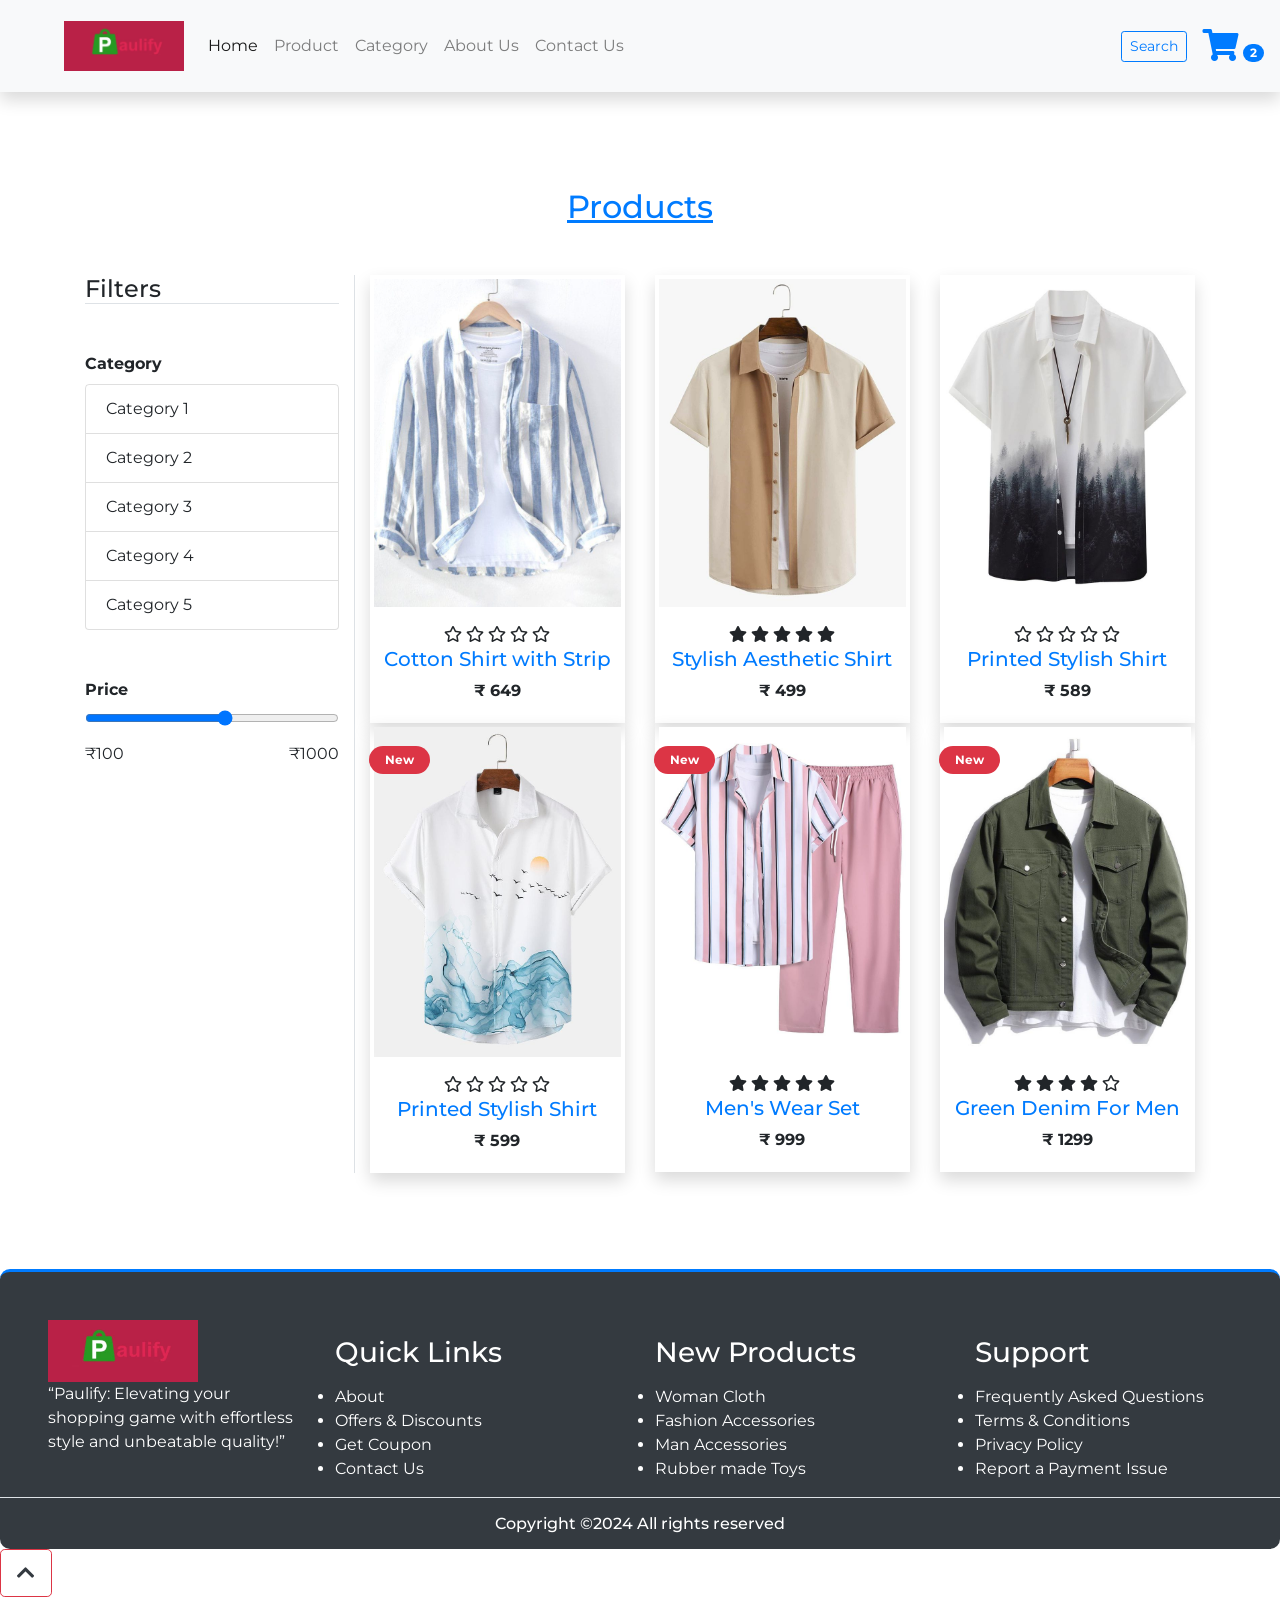
<file: product.html>
<!doctype html>
<html lang="en">
  <head>
    <!-- Required meta tags -->
    <meta charset="utf-8">
    <meta name="viewport" content="width=device-width, initial-scale=1, shrink-to-fit=no">
    <meta name="description" content="Paulify: Elevating your shopping game with effortless style and unbeatable quality!">
    <meta name="keywords" content="e-commerce, fashion, shopping, Paulify">
    <title>Paulify</title>

    <!-- Link to optimized CSS -->
    <link rel="stylesheet" href="assets/css/style.css">

    <!-- Bootstrap CSS -->
    <link rel="stylesheet" href="https://cdn.jsdelivr.net/npm/bootstrap@4.5.3/dist/css/bootstrap.min.css" integrity="sha384-TX8t27EcRE3e/ihU7zmQxVncDAy5uIKz4rEkgIXeMed4M0jlfIDPvg6uqKI2xXr2" crossorigin="anonymous">

    <!-- Font Awesome CDN for icons -->
    <link rel="stylesheet" href="https://cdnjs.cloudflare.com/ajax/libs/font-awesome/5.10.0/css/all.min.css" integrity="sha512-PgQMlq+nqFLV4ylk1gwUOgm6CtIIXkKwaIHp/PAIWHzig/lKZSEGKEysh0TCVbHJXCLN7WetD8TFecIky75ZfQ==" crossorigin="anonymous" referrerpolicy="no-referrer" />
  </head>

  <body>
    <!-- ==========header menu section starts here==========-->
    <header class="header_menu" id="header_menu">
        <div class="container-fluid px-0 shadow">
            <nav class="navbar navbar-expand-lg navbar-light bg-light py-3 ">
                <a class="navbar-brand pl-5 pl-small-0" href="index.html">
                    <img src="assets/images/Paulify_logo.jpeg" class="img img-fluid" width="120px" alt="Paulify Logo">
                </a>
                <button class="navbar-toggler" type="button" data-toggle="collapse" data-target="#navbarSupportedContent" aria-controls="navbarSupportedContent" aria-expanded="false" aria-label="Toggle navigation">
                    <span class="navbar-toggler-icon"></span>
                </button>

                <div class="collapse navbar-collapse" id="navbarSupportedContent">
                    <ul class="navbar-nav mr-auto">
                        <li class="nav-item active">
                            <a class="nav-link" href="index.html">Home <span class="sr-only">(current)</span></a>
                        </li>
                        <li class="nav-item">
                            <a class="nav-link" href="product.html">Product</a>
                        </li>
                        <li class="nav-item">
                            <a class="nav-link" href="category.html">Category</a>
                        </li>
                        <li class="nav-item">
                            <a class="nav-link" href="about.html">About Us</a>
                        </li>
                        <li class="nav-item">
                            <a class="nav-link" href="contact.html">Contact Us</a>
                        </li>
                    </ul>
                    <div class="search mr-3">
                        <a href="search.html" class="btn btn-sm btn-outline-primary">Search</a>
                    </div>
                    <div class="cart">
                        <a href="cart.html" aria-label="Shopping Cart">
                            <i class="fas fa-shopping-cart fa-2x"></i>
                            <span class="badge badge-pill badge-primary">2</span>
                        </a>
                    </div>
                </div>
            </nav>
        </div>
    </header>

    <!-- ==========header menu section ends here========== -->


    <!-- ==========Products starts here========== -->
    <section class="products py-5 my-5" id="products">
    <div class="container">
      <div class="section_title text-center mb-5">
        <h1 class="text-capitalize">Products</h1>
      </div>
      <div class="row">
        <div class="col-md-3 border-right mb-small-5">
          <h4 class="mb-5 border-bottom">Filters</h4>
          <div class="mb-5">
            <label><b>Category</b></label>
            <ul class="list-group">
              <li class="list-group-item">Category 1</li>
              <li class="list-group-item">Category 2</li>
              <li class="list-group-item">Category 3</li>
              <li class="list-group-item">Category 4</li>
              <li class="list-group-item">Category 5</li>
            </ul>
          </div>
          <div>
            <form>
              <div class="form-group">
                <label><b>Price</b></label>
                <input type="range" min="100" max="1000" step="100" class="form-control-range">
              </div>
            </form>
            <div class="d-flex justify-content-between">
              <label>₹100</label>
              <label>₹1000</label>
            </div>
          </div>
        </div>
        <div class="col-md-9">
          <div class="row-mb-5">
            <div class="row">
            <div class="col-md-4 col-12">
          <div class="single_product shadow text-center p-1">
            <div class="product_img">
              <a href="product_detail.html"><img src="assets/images/img10.jpeg" class="img img-fluid" alt="img-10"></a>
              </div>
              <div class="product-caption my-3">
                <div class="product-rating">
                  <i class="far fa-star"></i>
                  <i class="far fa-star"></i>
                  <i class="far fa-star"></i>
                  <i class="far fa-star"></i>
                  <i class="far fa-star"></i>
                </div>
                <h5><a href="product_detail.html">Cotton Shirt with Strip</a></h5>
                <div class="price">
                  <b><span class="mr-1">₹</span><span>649</span></b>
                </div>
              </div>
            </div>
          </div>
          <div class="col-md-4 col-12">
          <div class="single_product shadow text-center p-1 mt-small-5 mb-small-5">
            <div class="product_img">
              <a href="product_detail.html"><img src="assets/images/img12.jpeg" class="img img-fluid" alt="img-12"></a>
            </div>
              <div class="product-caption my-3">
                <div class="product-rating">
                  <i class="fas fa-star"></i>
                  <i class="fas fa-star"></i>
                  <i class="fas fa-star"></i>
                  <i class="fas fa-star"></i>
                  <i class="fas fa-star"></i>
                </div>
                <h5><a href="product_detail.html">Stylish Aesthetic Shirt</a></h5>
                <div class="price">
                  <b><span class="mr-1">₹</span><span>499</span></b>
                </div>
              </div>
            </div>
          </div>
          <div class="col-md-4 col-12">
          <div class="single_product shadow text-center p-1">
            <div class="product_img">
              <a href="product_detail.html"><img src="assets/images/img8.jpeg" class="img img-fluid" alt="img-8"></a>
            </div>
              <div class="product-caption my-3">
                <div class="product-rating">
                  <i class="far fa-star"></i>
                  <i class="far fa-star"></i>
                  <i class="far fa-star"></i>
                  <i class="far fa-star"></i>
                  <i class="far fa-star"></i>
                </div>
                <h5><a href="product_detail.html">Printed Stylish Shirt</a></h5>
                <div class="price">
                  <b><span class="mr-1">₹</span><span>589</span></b>
                </div>
              </div>
            </div>
          </div>
        </div>
          <div class="row">
            <div class="col-md-4 col-12">
          <div class="single_product shadow text-center p-1">
            <div class="product_img">
              <a href="product_detail.html"><img src="assets/images/img11.jpeg" class="img img-fluid" alt="img-11"></a>
                <div class="new_product">
                  <span class="badge py-2 px-3 badge-pill badge-danger">New</span>
                </div>
              </div>
              <div class="product-caption my-3">
                <div class="product-rating">
                  <i class="far fa-star"></i>
                  <i class="far fa-star"></i>
                  <i class="far fa-star"></i>
                  <i class="far fa-star"></i>
                  <i class="far fa-star"></i>
                </div>
                <h5><a href="product_detail.html">Printed Stylish Shirt</a></h5>
                <div class="price">
                  <b><span class="mr-1">₹</span><span>599</span></b>
                </div>
              </div>
            </div>
          </div>
          <div class="col-md-4 col-12">
          <div class="single_product shadow text-center p-1 mt-small-5 mb-small-5">
            <div class="product_img">
              <a href="product_detail.html"><img src="assets/images/img7.jpeg" class="img img-fluid" alt="img-7"></a>
                <div class="new_product">
                  <span class="badge py-2 px-3 badge-pill badge-danger">New</span>
                </div>
              </div>
              <div class="product-caption my-3">
                <div class="product-rating">
                  <i class="fas fa-star"></i>
                  <i class="fas fa-star"></i>
                  <i class="fas fa-star"></i>
                  <i class="fas fa-star"></i>
                  <i class="fas fa-star"></i>
                </div>
                <h5><a href="product_detail.html">Men's Wear Set</a></h5>
                <div class="price">
                  <b><span class="mr-1">₹</span><span>999</span></b>
                </div>
              </div>
            </div>
          </div>
          <div class="col-md-4 col-12">
          <div class="single_product shadow text-center p-1">
            <div class="product_img">
              <a href="product_detail.html"><img src="assets/images/img9.jpeg" class="img img-fluid" alt="img-9"></a>
              <div class="new_product">
                  <span class="badge py-2 px-3 badge-pill badge-danger">New</span>
                </div>
              </div>
              <div class="product-caption my-3">
                <div class="product-rating">
                  <i class="fas fa-star"></i>
                  <i class="fas fa-star"></i>
                  <i class="fas fa-star"></i>
                  <i class="fas fa-star"></i>
                  <i class="far fa-star"></i>
                </div>
                <h5><a href="product_detail.html">Green Denim For Men</a></h5>
                <div class="price">
                  <b><span class="mr-1">₹</span><span>1299</span></b>
                </div>
              </div>
            </div>
          </div>
        </div>
      </div>
    </div>
  </div>
</section>
    <!-- ==========Products ends here========== -->


    <!-- ==========footer starts here========== -->
    <section class="footer_section pt-5 pb-2" id="footer_section">
      <footer>
        <div class="container-fluid">
          <div class="row">
            <div class="col-md-3 col-6 pl-5 pl-small-15">
              <div class="footer_title">
                <a href="index.html"><img src="assets/images/Paulify_logo.jpeg" width="150px" class="img img-fluid" alt="logo"></a>
              </div>
              <div>
                “Paulify: Elevating your shopping game with effortless style and unbeatable quality!”
              </div>
            </div>
            <div class="col-md-3 col-6">
              <div class="footer_title pt-3 mb-3">
                <h3>Quick Links</h3>
              </div>
              <div class="footer_links">
                <ul>
                  <li><a href="about.html">About</a></li>
                  <li><a href="javascript:;">Offers & Discounts</a></li>
                  <li><a href="javascript:;">Get Coupon</a></li>
                  <li><a href="contact.html">Contact Us</a></li>
                </ul>
              </div>
            </div>
            <div class="col-md-3 col-6">
              <div class="footer_title pt-3 mb-3">
                <h3>New Products</h3>
              </div>
              <div class="footer_links">
                <ul>
                  <li><a href="javascript:;">Woman Cloth</a></li>
                  <li><a href="javascript:;">Fashion Accessories</a></li>
                  <li><a href="javascript:;">Man Accessories</a></li>
                  <li><a href="javascript:;">Rubber made Toys</a></li>
                </ul>
              </div>
            </div>
            <div class="col-md-3 col-6">
              <div class="footer_title pt-3 mb-3">
                <h3>Support</h3>
              </div>
              <div class="footer_links">
                <ul>
                  <li><a href="javascript:;">Frequently Asked Questions</a></li>
                  <li><a href="javascript:;">Terms & Conditions</a></li>
                  <li><a href="javascript:;">Privacy Policy</a></li>
                  <li><a href="javascript:;">Report a Payment Issue</a></li>
                </ul>
              </div>
            </div>
          </div>
        </div>
        <div class="border-top">
          <h6 class="text-center mt-3">Copyright ©2024 All rights reserved</h6>
        </div>
      </footer>
    </section>
    <div class="backtop">
      <a id="button" href="#top" class="btn btn-lg btn-outline-danger" role="button">
        <i class="fas fa-chevron-up text-dark"></i>
      </a>
    </div>
    <!-- ==========footer ends here========== -->



    <!-- Option 2: jQuery, Popper.js, and Bootstrap JS -->
    <script src="https://code.jquery.com/jquery-3.5.1.slim.min.js" integrity="sha384-DfXdz2htPH0lsSSs5nCTpuj/zy4C+OGpamoFVy38MVBnE+IbbVYUew+OrCXaRkfj" crossorigin="anonymous"></script>
    <script src="https://cdn.jsdelivr.net/npm/popper.js@1.16.1/dist/umd/popper.min.js" integrity="sha384-9/reFTGAW83EW2RDu2S0VKaIzap3H66lZH81PoYlFhbGU+6BZp6G7niu735Sk7lN" crossorigin="anonymous"></script>
    <script src="https://cdn.jsdelivr.net/npm/bootstrap@4.5.3/dist/js/bootstrap.min.js" integrity="sha384-w1Q4orYjBQndcko6MimVbzY0tgp4pWB4lZ7lr30WKz0vr/aWKhXdBNmNb5D92v7s" crossorigin="anonymous"></script>
    
  </body>
</html>
</file>
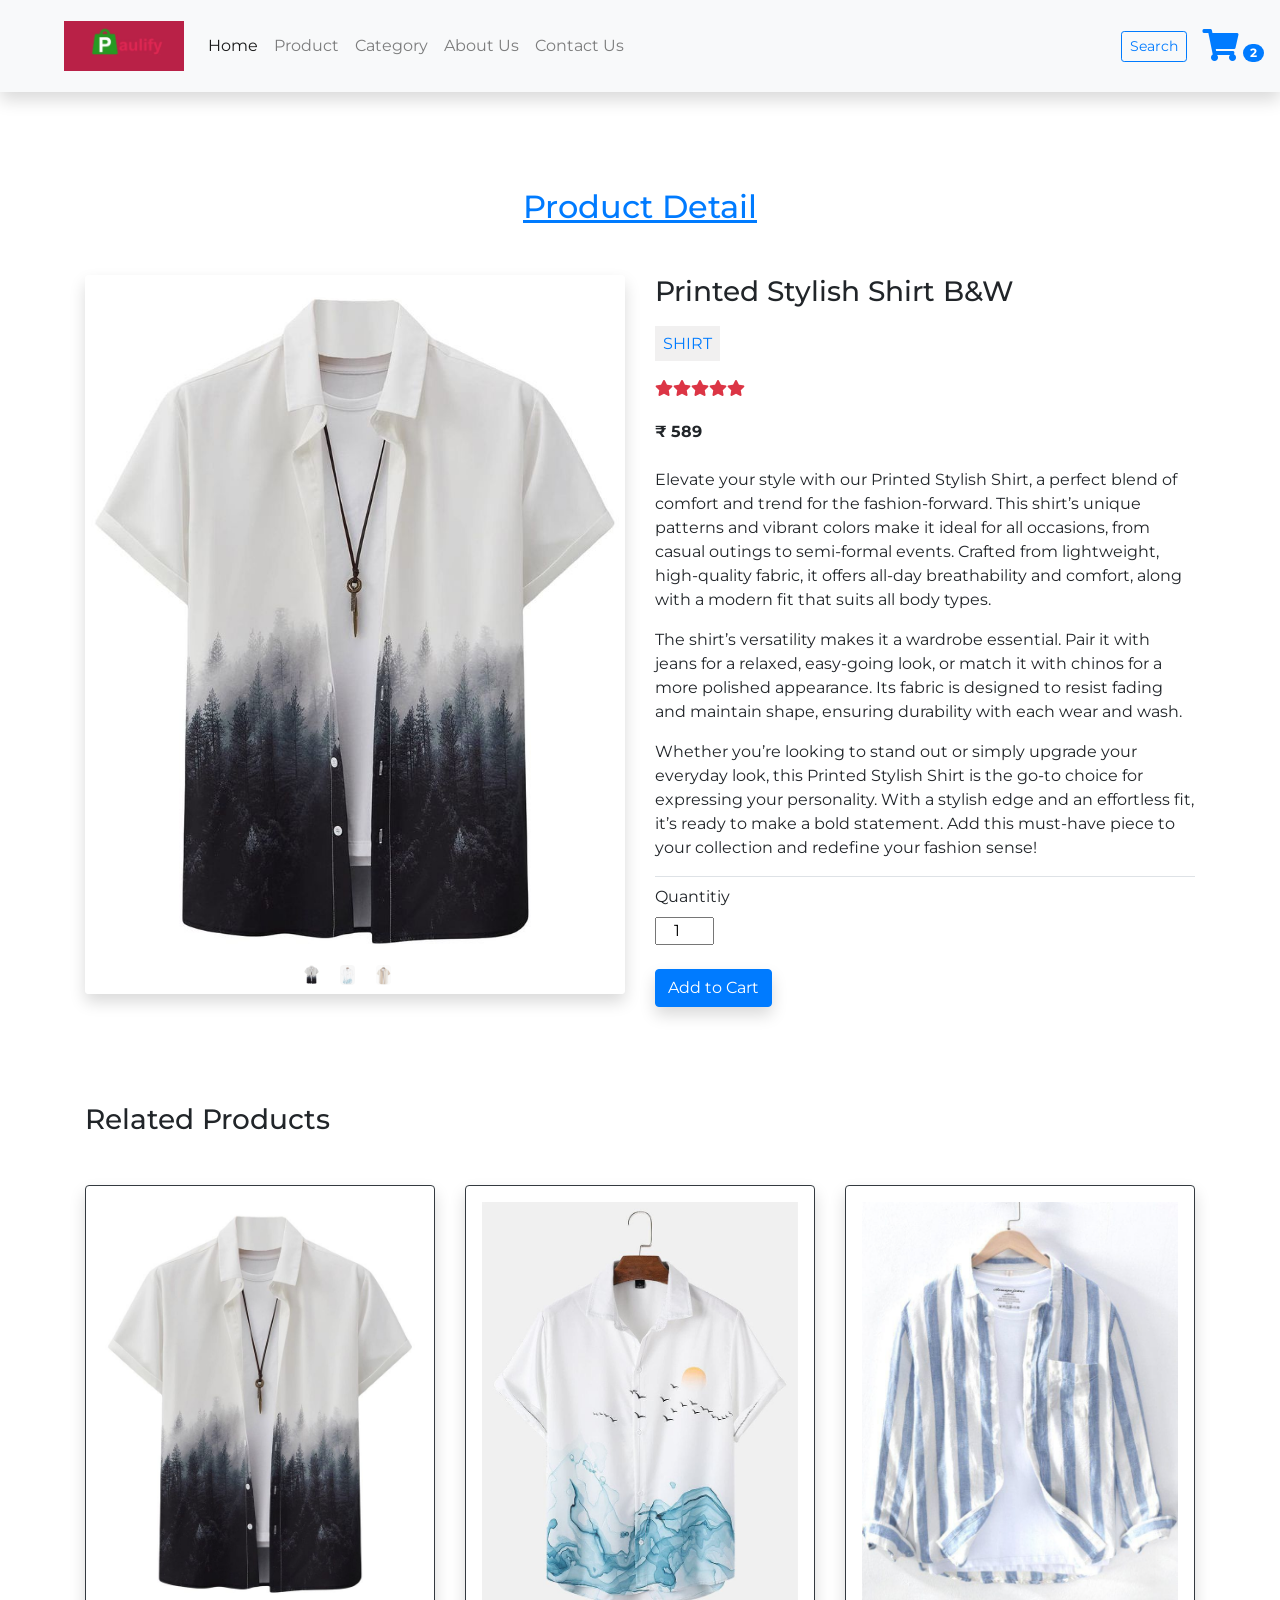
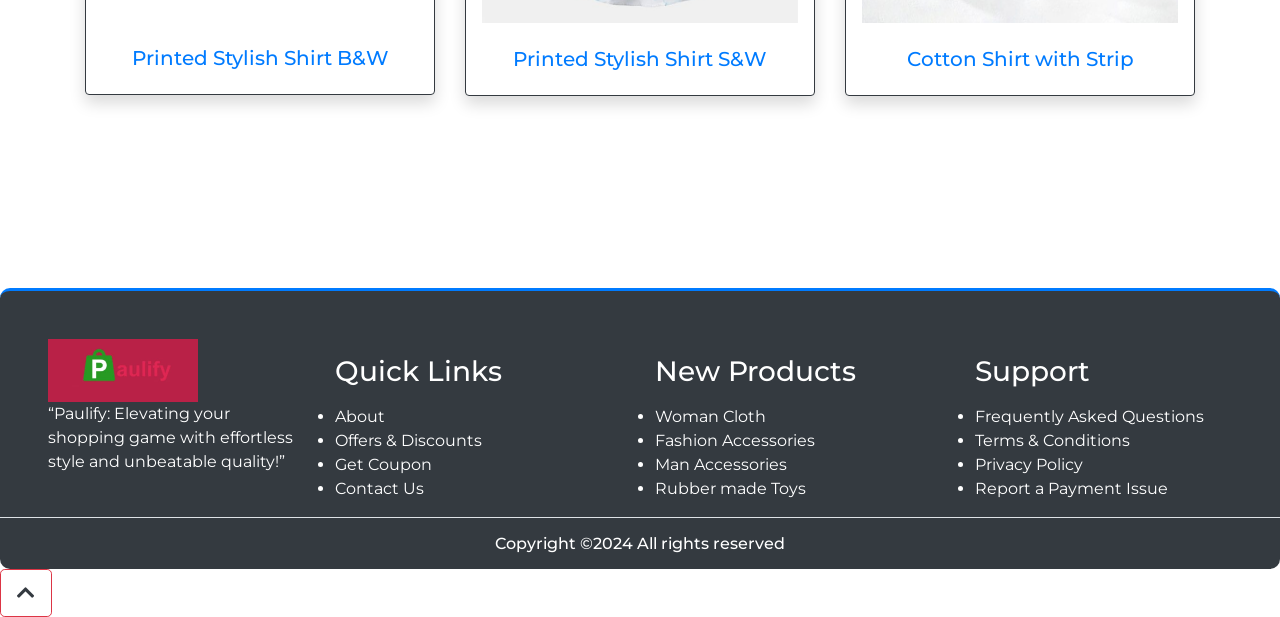
<file: product_detail.html>
<!doctype html>
<html lang="en">
  <head>
    <!-- Required meta tags -->
    <meta charset="utf-8">
    <meta name="viewport" content="width=device-width, initial-scale=1, shrink-to-fit=no">
    <meta name="description" content="Paulify: Elevating your shopping game with effortless style and unbeatable quality!">
    <meta name="keywords" content="e-commerce, fashion, shopping, Paulify">
    <title>Paulify</title>

    <!-- Link to optimized CSS -->
    <link rel="stylesheet" href="assets/css/style.css">

    <!-- Bootstrap CSS -->
    <link rel="stylesheet" href="https://cdn.jsdelivr.net/npm/bootstrap@4.5.3/dist/css/bootstrap.min.css" integrity="sha384-TX8t27EcRE3e/ihU7zmQxVncDAy5uIKz4rEkgIXeMed4M0jlfIDPvg6uqKI2xXr2" crossorigin="anonymous">

    <!-- Font Awesome CDN for icons -->
    <link rel="stylesheet" href="https://cdnjs.cloudflare.com/ajax/libs/font-awesome/5.10.0/css/all.min.css" integrity="sha512-PgQMlq+nqFLV4ylk1gwUOgm6CtIIXkKwaIHp/PAIWHzig/lKZSEGKEysh0TCVbHJXCLN7WetD8TFecIky75ZfQ==" crossorigin="anonymous" referrerpolicy="no-referrer" />
  </head>

  <body>
    <!-- ==========header menu section starts here==========-->
    <header class="header_menu" id="header_menu">
        <div class="container-fluid px-0 shadow">
            <nav class="navbar navbar-expand-lg navbar-light bg-light py-3 ">
                <a class="navbar-brand pl-5 pl-small-0" href="index.html">
                    <img src="assets/images/Paulify_logo.jpeg" class="img img-fluid" width="120px" alt="Paulify Logo">
                </a>
                <button class="navbar-toggler" type="button" data-toggle="collapse" data-target="#navbarSupportedContent" aria-controls="navbarSupportedContent" aria-expanded="false" aria-label="Toggle navigation">
                    <span class="navbar-toggler-icon"></span>
                </button>

                <div class="collapse navbar-collapse" id="navbarSupportedContent">
                    <ul class="navbar-nav mr-auto">
                        <li class="nav-item active">
                            <a class="nav-link" href="index.html">Home <span class="sr-only">(current)</span></a>
                        </li>
                        <li class="nav-item">
                            <a class="nav-link" href="product.html">Product</a>
                        </li>
                        <li class="nav-item">
                            <a class="nav-link" href="category.html">Category</a>
                        </li>
                        <li class="nav-item">
                            <a class="nav-link" href="about.html">About Us</a>
                        </li>
                        <li class="nav-item">
                            <a class="nav-link" href="contact.html">Contact Us</a>
                        </li>
                    </ul>
                    <div class="search mr-3">
                        <a href="search.html" class="btn btn-sm btn-outline-primary">Search</a>
                    </div>
                    <div class="cart">
                        <a href="cart.html" aria-label="Shopping Cart">
                            <i class="fas fa-shopping-cart fa-2x"></i>
                            <span class="badge badge-pill badge-primary">2</span>
                        </a>
                    </div>
                </div>
            </nav>
        </div>
    </header>

    <!-- ==========header menu section ends here========== -->


    <!-- ==========product_detail starts here========== -->
     <section class="product_detail py-5 my-5" id="product_detail">
      <div class="container ">
        <div class="section_title text-center mb-5">
          <h1 class="text-capitalize">product detail</h1>
        </div>
        <div class="row">
          <div class="col-md-6">
            <div class="row">
              <div class="col-md-12">
                <div id="carouselExampleIndicators" class="carousel slide shadow rounded" data-ride="carousel">
                  <ol class="carousel-indicators">
                    <li data-target="#carouselExampleIndicators" data-slide-to="0" class="active">
                      <img src="assets/images/img8.jpeg" class="d-block w-50 img img-fluid rounded" width="15px" alt="image">
                    </li>
                    <li data-target="#carouselExampleIndicators" data-slide-to="1">
                      <img src="assets/images/img11.jpeg" class="d-block w-50 img img-fluid rounded" width="15px" alt="image">
                    </li>
                    <li data-target="#carouselExampleIndicators" data-slide-to="2">
                      <img src="assets/images/img12.jpeg" class="d-block w-50 img img-fluid rounded" width="15px" alt="image">
                    </li>
                  </ol>
                  <div class="carousel-inner">
                    <div class="carousel-item active">
                      <img src="assets/images/img8.jpeg" class="d-block w-100 img img-fluid rounded" alt="image">
                    </div>
                    <div class="carousel-item">
                      <img src="assets/images/img11.jpeg" class="d-block w-100 img img-fluid rounded" alt="image">
                    </div>
                    <div class="carousel-item">
                      <img src="assets/images/img12.jpeg" class="d-block w-100 img img-fluid rounded" alt="image">
                    </div>
                  </div>
                  <!-- <a class="carousel-control-prev" href="#carouselExampleIndicators" role="button" data-slide="prev"> <span class="carousel-control-prev-icon" aria-hidden="true"></span> <span class="sr-only">Previous</span> </a> <a class="carousel-control-next" href="#carouselExampleIndicators" role="button" data-slide="next"> <span class="carousel-control-next-icon" aria-hidden="true"></span> <span class="sr-only">Next</span> </a> -->
                </div>
              </div>
            </div>
          </div>
          <div class="col-md-6">
            <div class="row">
              <div class="col-md-12">
                <div class="title mb-4">
                  <h3>Printed Stylish Shirt B&W</h3>
                </div>
                <div class="category mb-4">
                  <span class="bg-light-gray p-2"><a href="category.html">SHIRT</a></span>
                </div>
                <div class="rating d-flex text-danger mb-4">
                  <i class="fas fa-star"></i>
                  <i class="fas fa-star"></i>
                  <i class="fas fa-star"></i>
                  <i class="fas fa-star"></i>
                  <i class="fas fa-star"></i>
                </div>
                <div class="price mb-4">
                  <b><span class="mr-1">₹</span><span>589</span></b>
                </div>
                <div class="desc ">
                  <p>Elevate your style with our Printed Stylish Shirt, a perfect blend of comfort and trend for the fashion-forward. This shirt’s unique patterns and vibrant colors make it ideal for all occasions, from casual outings to semi-formal events. Crafted from lightweight, high-quality fabric, it offers all-day breathability and comfort, along with a modern fit that suits all body types.</p>
                  <p>The shirt’s versatility makes it a wardrobe essential. Pair it with jeans for a relaxed, easy-going look, or match it with chinos for a more polished appearance. Its fabric is designed to resist fading and maintain shape, ensuring durability with each wear and wash.</p>
                  <p>Whether you’re looking to stand out or simply upgrade your everyday look, this Printed Stylish Shirt is the go-to choice for expressing your personality. With a stylish edge and an effortless fit, it’s ready to make a bold statement. Add this must-have piece to your collection and redefine your fashion sense!</p>
                </div>
                <div class="qty_section border-top pt-2 mb-4">
                  <label>Quantitiy</label>
                  <div>
                    <div class="mb-0 w-100">
                      <input class="quantity text-center" min="0" max="10" name="quantity" value="1" type="number">
                    </div>
                  </div>
                </div>
                <div class="buy">
                  <a href="cart.html" class="btn btn-primary shadow">Add to Cart</a>
                </div>
              </div>
            </div>
          </div>
        </div>

    <!-- ----------related products starts here---------- -->

      <section class="related_products py-5 my-5" id="related_products">
        <div class="title">
          <h3>Related Products</h3>
        </div>
        <div class="row mt-5">
          <div class="col-md-4 col-6">
            <div class="border border-dark rounded shadow text-center p-3">
              <div class="mb-4">
                <img src="assets/images/img8.jpeg" class="img img-fluid"alt="image">
              </div>
            <div>
            <a href="javascript:;">
              <h5>Printed Stylish Shirt B&W</h5>
            </a>
          </div>
        </div>
      </div>
      <div class="col-md-4 col-6">
        <div class="border border-dark rounded shadow text-center p-3">
          <div class="mb-4">
            <img src="assets/images/img11.jpeg" class="img img-fluid"alt="image">
          </div>
          <div>
            <a href="javascript:;">
              <h5>Printed Stylish Shirt S&W</h5>
            </a>
          </div>
        </div>
      </div>
      <div class="col-md-4 col-6">
        <div class="border border-dark rounded shadow text-center p-3">
          <div class="mb-4">
            <img src="assets/images/img10.jpeg" class="img img-fluid"alt="image">
          </div>
          <div>
            <a href="javascript:;">
              <h5>Cotton Shirt with Strip</h5>
            </a>
          </div>
        </div>
      </div>
    </div>
  </section>
  <!-- ----------related products ends here---------- -->
 </div>
</section>         
    <!-- ==========Product_detail ends here========== -->
    

    <!-- ==========footer starts here========== -->
    <section class="footer_section pt-5 pb-2" id="footer_section">
      <footer>
        <div class="container-fluid">
          <div class="row">
            <div class="col-md-3 col-6 pl-5 pl-small-15">
              <div class="footer_title">
                <a href="index.html"><img src="assets/images/Paulify_logo.jpeg" width="150px" class="img img-fluid" alt="logo"></a>
              </div>
              <div>
                “Paulify: Elevating your shopping game with effortless style and unbeatable quality!”
              </div>
            </div>
            <div class="col-md-3 col-6">
              <div class="footer_title pt-3 mb-3">
                <h3>Quick Links</h3>
              </div>
              <div class="footer_links">
                <ul>
                  <li><a href="about.html">About</a></li>
                  <li><a href="javascript:;">Offers & Discounts</a></li>
                  <li><a href="javascript:;">Get Coupon</a></li>
                  <li><a href="contact.html">Contact Us</a></li>
                </ul>
              </div>
            </div>
            <div class="col-md-3 col-6">
              <div class="footer_title pt-3 mb-3">
                <h3>New Products</h3>
              </div>
              <div class="footer_links">
                <ul>
                  <li><a href="javascript:;">Woman Cloth</a></li>
                  <li><a href="javascript:;">Fashion Accessories</a></li>
                  <li><a href="javascript:;">Man Accessories</a></li>
                  <li><a href="javascript:;">Rubber made Toys</a></li>
                </ul>
              </div>
            </div>
            <div class="col-md-3 col-6">
              <div class="footer_title pt-3 mb-3">
                <h3>Support</h3>
              </div>
              <div class="footer_links">
                <ul>
                  <li><a href="javascript:;">Frequently Asked Questions</a></li>
                  <li><a href="javascript:;">Terms & Conditions</a></li>
                  <li><a href="javascript:;">Privacy Policy</a></li>
                  <li><a href="javascript:;">Report a Payment Issue</a></li>
                </ul>
              </div>
            </div>
          </div>
        </div>
        <div class="border-top">
          <h6 class="text-center mt-3">Copyright ©2024 All rights reserved</h6>
        </div>
      </footer>
    </section>
    <div class="backtop">
      <a id="button" href="#top" class="btn btn-lg btn-outline-danger" role="button">
        <i class="fas fa-chevron-up text-dark"></i>
      </a>
    </div>
    <!-- ==========footer ends here========== -->



    <!-- Option 2: jQuery, Popper.js, and Bootstrap JS -->
    <script src="https://code.jquery.com/jquery-3.5.1.slim.min.js" integrity="sha384-DfXdz2htPH0lsSSs5nCTpuj/zy4C+OGpamoFVy38MVBnE+IbbVYUew+OrCXaRkfj" crossorigin="anonymous"></script>
    <script src="https://cdn.jsdelivr.net/npm/popper.js@1.16.1/dist/umd/popper.min.js" integrity="sha384-9/reFTGAW83EW2RDu2S0VKaIzap3H66lZH81PoYlFhbGU+6BZp6G7niu735Sk7lN" crossorigin="anonymous"></script>
    <script src="https://cdn.jsdelivr.net/npm/bootstrap@4.5.3/dist/js/bootstrap.min.js" integrity="sha384-w1Q4orYjBQndcko6MimVbzY0tgp4pWB4lZ7lr30WKz0vr/aWKhXdBNmNb5D92v7s" crossorigin="anonymous"></script>
    
  </body>
</html>
</file>
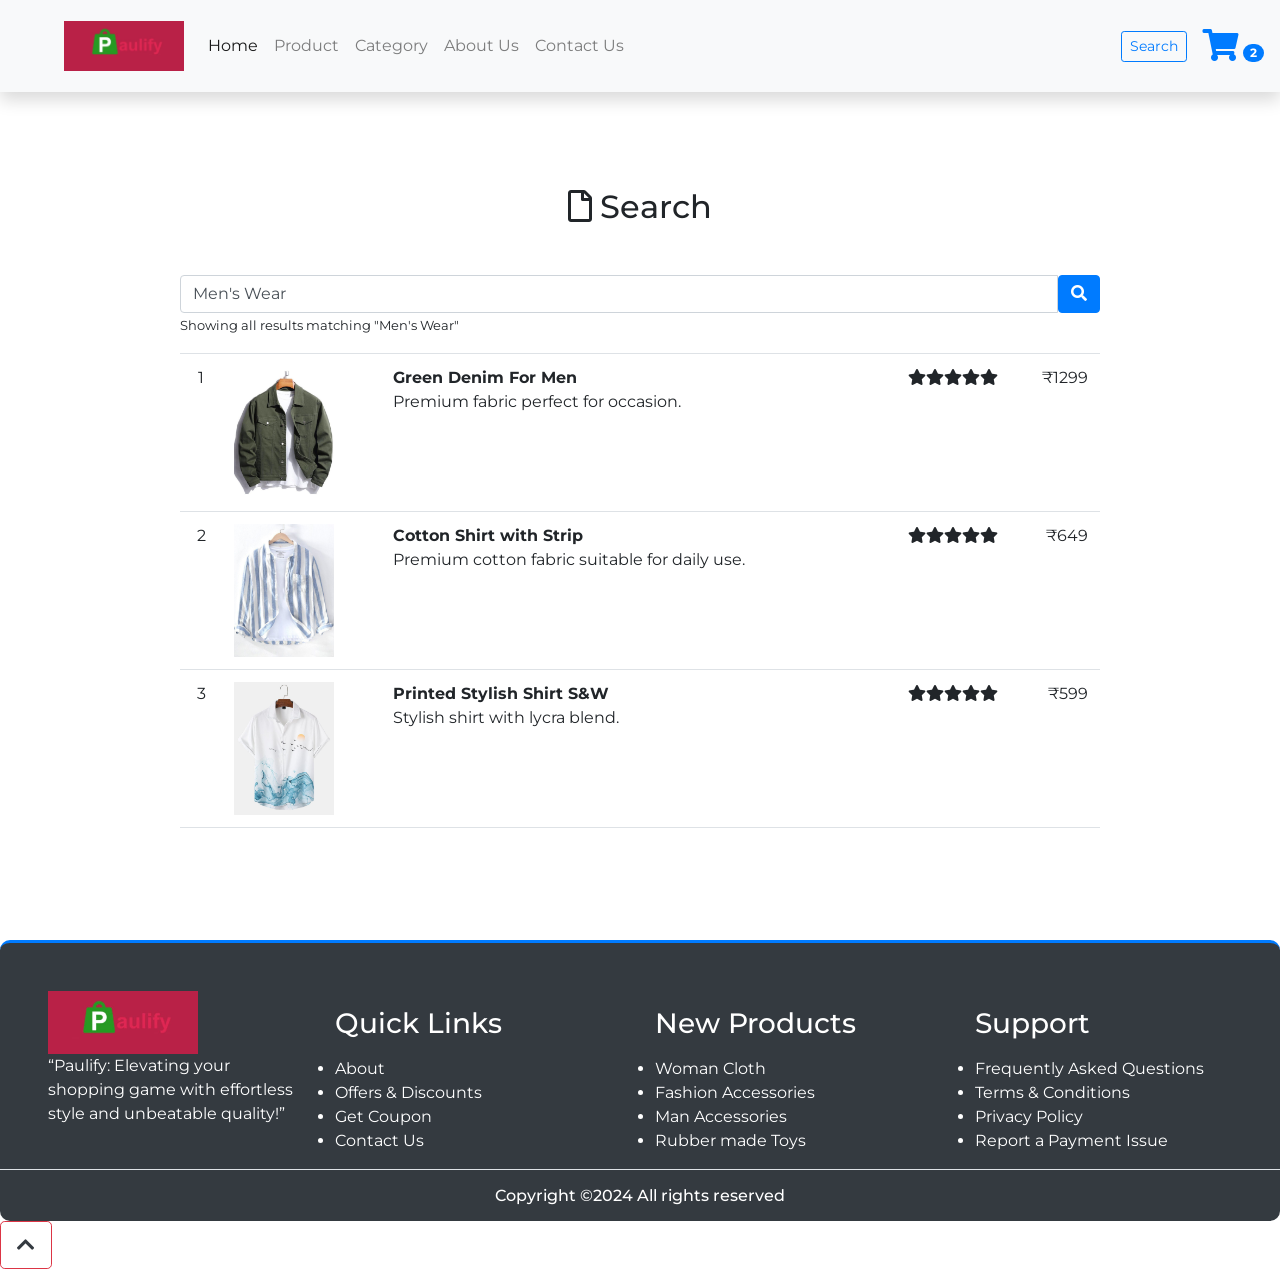
<file: Search.html>
<!doctype html>
<html lang="en">
  <head>
    <!-- Required meta tags -->
    <meta charset="utf-8">
    <meta name="viewport" content="width=device-width, initial-scale=1, shrink-to-fit=no">
    <meta name="description" content="Paulify: Elevating your shopping game with effortless style and unbeatable quality!">
    <meta name="keywords" content="e-commerce, fashion, shopping, Paulify">
    <title>Paulify</title>

    <!-- Link to optimized CSS -->
    <link rel="stylesheet" href="assets/css/style.css">

    <!-- Bootstrap CSS -->
    <link rel="stylesheet" href="https://cdn.jsdelivr.net/npm/bootstrap@4.5.3/dist/css/bootstrap.min.css" integrity="sha384-TX8t27EcRE3e/ihU7zmQxVncDAy5uIKz4rEkgIXeMed4M0jlfIDPvg6uqKI2xXr2" crossorigin="anonymous">

    <!-- Font Awesome CDN for icons -->
    <link rel="stylesheet" href="https://cdnjs.cloudflare.com/ajax/libs/font-awesome/5.10.0/css/all.min.css" integrity="sha512-PgQMlq+nqFLV4ylk1gwUOgm6CtIIXkKwaIHp/PAIWHzig/lKZSEGKEysh0TCVbHJXCLN7WetD8TFecIky75ZfQ==" crossorigin="anonymous" referrerpolicy="no-referrer" />
  </head>

  <body>
    <!-- ==========header menu section starts here==========-->
    <header class="header_menu" id="header_menu">
        <div class="container-fluid px-0 shadow">
            <nav class="navbar navbar-expand-lg navbar-light bg-light py-3 ">
                <a class="navbar-brand pl-5 pl-small-0" href="index.html">
                    <img src="assets/images/Paulify_logo.jpeg" class="img img-fluid" width="120px" alt="Paulify Logo">
                </a>
                <button class="navbar-toggler" type="button" data-toggle="collapse" data-target="#navbarSupportedContent" aria-controls="navbarSupportedContent" aria-expanded="false" aria-label="Toggle navigation">
                    <span class="navbar-toggler-icon"></span>
                </button>

                <div class="collapse navbar-collapse" id="navbarSupportedContent">
                    <ul class="navbar-nav mr-auto">
                        <li class="nav-item active">
                            <a class="nav-link" href="index.html">Home <span class="sr-only">(current)</span></a>
                        </li>
                        <li class="nav-item">
                            <a class="nav-link" href="product.html">Product</a>
                        </li>
                        <li class="nav-item">
                            <a class="nav-link" href="category.html">Category</a>
                        </li>
                        <li class="nav-item">
                            <a class="nav-link" href="about.html">About Us</a>
                        </li>
                        <li class="nav-item">
                            <a class="nav-link" href="contact.html">Contact Us</a>
                        </li>
                    </ul>
                    <div class="search mr-3">
                        <a href="search.html" class="btn btn-sm btn-outline-primary">Search</a>
                    </div>
                    <div class="cart">
                        <a href="cart.html" aria-label="Shopping Cart">
                            <i class="fas fa-shopping-cart fa-2x"></i>
                            <span class="badge badge-pill badge-primary">2</span>
                        </a>
                    </div>
                </div>
            </nav>
        </div>
    </header>

    <!-- ==========header menu section ends here========== -->


    <!-- ==========search section starts here========== -->
    <section class="search_section py-5 my-5" id="search_section">
    	<div class="container">
    		<div class="title text-center mb-5">
    			<h2><i class="far fa-file mr-2"></i>Search</h2>
    		</div>
    		<div class="row">
    			<!-- BEGIN RESULT -->
    			<div class="col-md-10 mx-auto">
    				<!-- BEGIN SEARCH INPUT -->
    				<div class="input-group">
    					<input type="text" class="form-control" value="Men's Wear">
    					<span class="input-group-btn">
    						<button class="btn btn-primary" type="button"><i class="fa fa-search"></i></button>
    					</span>
    				</div>
    				<!-- END SEARCH INPUT -->
    				<small>Showing all results matching "Men's Wear"</small>


    				<!-- BEGIN TABLE RESULT -->
    				<div class="table-responsive mt-3">
    					<table class="table table-hover">
    						<tbody class="border-bottom">
    							<tr>
    								<td class="number text-center">1</td>
    								<td class="image"><img src="assets/images/img9.jpeg" width="100px" class="img img-fluid" alt=""></td>
    								<td class="product"><strong>Green Denim For Men</strong><br>Premium fabric perfect for occasion.</td>
    								<td class="rate text-right"><span><i class="fa fa-star"></i><i class="fa fa-star"></i><i class="fa fa-star"></i><i class="fa fa-star"></i><i class="fa fa-star"></i></span></td>
    								<td class="price text-right">₹1299</td>
    							</tr>
    							<tr>
    								<td class="number text-center">2</td>
    								<td class="image"><img src="assets/images/img10.jpeg" width="100px" class="img img-fluid" alt=""></td>
    								<td class="product"><strong>Cotton Shirt with Strip</strong><br>Premium cotton fabric suitable for daily use.</td>
    								<td class="rate text-right"><span><i class="fa fa-star"></i><i class="fa fa-star"></i><i class="fa fa-star"></i><i class="fa fa-star"></i><i class="fa fa-star"></i></span></td>
    								<td class="price text-right">₹649</td>
    							</tr>
    							<tr>
    								<td class="number text-center">3</td>
    								<td class="image"><img src="assets/images/img11.jpeg" width="100px" class="img img-fluid" alt=""></td>
    								<td class="product"><strong>Printed Stylish Shirt S&W</strong><br>Stylish shirt with lycra blend.</td>
    								<td class="rate text-right"><span><i class="fa fa-star"></i><i class="fa fa-star"></i><i class="fa fa-star"></i><i class="fa fa-star"></i><i class="fa fa-star"></i></span></td>
    								<td class="price text-right">₹599</td>
    							</tr>
    						</tbody>
    					</table>
    				</div>
    				<!-- END TABLE RESULT -->
    			</div>
    			<!-- END RESULT -->
    		</div>
    	</div>
    </section>
   <!-- ==========search section ends here========== -->


    <!-- ==========footer starts here========== -->
    <section class="footer_section pt-5 pb-2" id="footer_section">
      <footer>
        <div class="container-fluid">
          <div class="row">
            <div class="col-md-3 col-6 pl-5 pl-small-15">
              <div class="footer_title">
                <a href="index.html"><img src="assets/images/Paulify_logo.jpeg" width="150px" class="img img-fluid" alt="logo"></a>
              </div>
              <div>
                “Paulify: Elevating your shopping game with effortless style and unbeatable quality!”
              </div>
            </div>
            <div class="col-md-3 col-6">
              <div class="footer_title pt-3 mb-3">
                <h3>Quick Links</h3>
              </div>
              <div class="footer_links">
                <ul>
                  <li><a href="about.html">About</a></li>
                  <li><a href="javascript:;">Offers & Discounts</a></li>
                  <li><a href="javascript:;">Get Coupon</a></li>
                  <li><a href="contact.html">Contact Us</a></li>
                </ul>
              </div>
            </div>
            <div class="col-md-3 col-6">
              <div class="footer_title pt-3 mb-3">
                <h3>New Products</h3>
              </div>
              <div class="footer_links">
                <ul>
                  <li><a href="javascript:;">Woman Cloth</a></li>
                  <li><a href="javascript:;">Fashion Accessories</a></li>
                  <li><a href="javascript:;">Man Accessories</a></li>
                  <li><a href="javascript:;">Rubber made Toys</a></li>
                </ul>
              </div>
            </div>
            <div class="col-md-3 col-6">
              <div class="footer_title pt-3 mb-3">
                <h3>Support</h3>
              </div>
              <div class="footer_links">
                <ul>
                  <li><a href="javascript:;">Frequently Asked Questions</a></li>
                  <li><a href="javascript:;">Terms & Conditions</a></li>
                  <li><a href="javascript:;">Privacy Policy</a></li>
                  <li><a href="javascript:;">Report a Payment Issue</a></li>
                </ul>
              </div>
            </div>
          </div>
        </div>
        <div class="border-top">
          <h6 class="text-center mt-3">Copyright ©2024 All rights reserved</h6>
        </div>
      </footer>
    </section>
    <div class="backtop">
      <a id="button" href="#top" class="btn btn-lg btn-outline-danger" role="button">
        <i class="fas fa-chevron-up text-dark"></i>
      </a>
    </div>
    <!-- ==========footer ends here========== -->



    <!-- Option 2: jQuery, Popper.js, and Bootstrap JS -->
    <script src="https://code.jquery.com/jquery-3.5.1.slim.min.js" integrity="sha384-DfXdz2htPH0lsSSs5nCTpuj/zy4C+OGpamoFVy38MVBnE+IbbVYUew+OrCXaRkfj" crossorigin="anonymous"></script>
    <script src="https://cdn.jsdelivr.net/npm/popper.js@1.16.1/dist/umd/popper.min.js" integrity="sha384-9/reFTGAW83EW2RDu2S0VKaIzap3H66lZH81PoYlFhbGU+6BZp6G7niu735Sk7lN" crossorigin="anonymous"></script>
    <script src="https://cdn.jsdelivr.net/npm/bootstrap@4.5.3/dist/js/bootstrap.min.js" integrity="sha384-w1Q4orYjBQndcko6MimVbzY0tgp4pWB4lZ7lr30WKz0vr/aWKhXdBNmNb5D92v7s" crossorigin="anonymous"></script>
    
  </body>
</html>
</file>
<file: assets/css/style.css>
/* Fonts Styling */
@import url('https://fonts.googleapis.com/css2?family=Montserrat&display=swap');

/* CSS Default Format Setting */
* {
    margin: 0;
    padding: 0;
    box-sizing: border-box;
    font-family: 'Montserrat', sans-serif;
    scroll-behavior: smooth;
}

/* Background Colors */
.bg-light-gray {
    background-color: rgb(241, 240, 240);
}

/* Section Title */
.section_title h1 {
    text-decoration: underline;
    color: #007BFF; /* Primary color for section titles */
    margin-bottom: 20px;
    font-size: 2em; /* Larger font size for emphasis */
}

/* Cart Logo Hover Effect */
.cart a {
    text-decoration: none;
    list-style: none;
}

.cart a:hover {
    text-decoration: none;
    list-style: none;
}

/* Cart Background */
.bg_cart_1 {
    background-color: #8EC5FC;
    background-image: linear-gradient(62deg, #8EC5FC 0%, #E0C3FC 100%);
}

/* List Group Item */
.list-group-item {
    background-color: inherit !important;
}

/* Product Image */
.product_img .new_product {
    position: absolute;
    top: 5%;
    left: 5%;
}

/* Contact Form Background */
.contact_form {
    background-color: #8EC5FC;
    background-image: linear-gradient(62deg, #8EC5FC 0%, #E0C3FC 100%);
    padding: 30px;
    border-radius: 8px;
    box-shadow: 0 4px 10px rgba(0, 0, 0, 0.1); /* Subtle shadow for depth */
}

/* Services Section Background Gradient */
.feature {
    background: rgb(0, 121, 230);
    background: linear-gradient(0deg, rgba(0, 121, 230, 1) 0%, rgba(0, 250, 255, 1) 90%);
    padding: 60px 0;
}

/* Footer Section */
.footer_section {
    border-top: 3px solid #007BFF;
    border-radius: 10px;
    background-color: #343a40; /* Dark background for footer */
    color: #ffffff; /* White text in footer */
    padding: 40px 0;
}

/* Footer Links */
.footer_link ul li {
    list-style: none;
}

.footer_links a {
    color: #ffffff; /* White links */
    transition: color 0.3s;
}

.footer_links a:hover {
    color: #007BFF; /* Change link color on hover */
}

/* Button Styles */
.btn {
    border-radius: 5px;
    padding: 10px 20px;
    transition: background-color 0.3s, color 0.3s;
    border: none; /* Remove default border */
    cursor: pointer; /* Pointer cursor on hover */
}

.btn-primary {
    background-color: #007BFF; /* Primary button color */
    color: #ffffff; /* White text */
}

.btn-primary:hover {
    background-color: #0056b3; /* Darker shade on hover */
}

/* Form Styles */
.form-container {
    background-color: #ffffff; /* White background for forms */
    padding: 30px;
    border-radius: 8px;
    box-shadow: 0 4px 10px rgba(0, 0, 0, 0.1); /* Subtle shadow for depth */
    max-width: 600px; /* Max width for forms */
    margin: 20px auto; /* Center the form */
}

.form-title {
    font-size: 1.8em; /* Larger font size for form title */
    color: #007BFF; /* Primary color */
    margin-bottom: 20px; /* Space below title */
    text-align: center; /* Center the title */
}

input[type="text"],
input[type="email"],
input[type="password"],
textarea {
    border: 1px solid #ced4da; /* Light border for inputs */
    border-radius: 4px;
    padding: 12px; /* Increased padding for better touch targets */
    width: 100%; /* Full width */
    margin-bottom: 15px; /* Space between inputs */
    font-size: 1em; /* Consistent font size */
    transition: border-color 0.3s; /* Smooth transition for focus */
}
</file>
